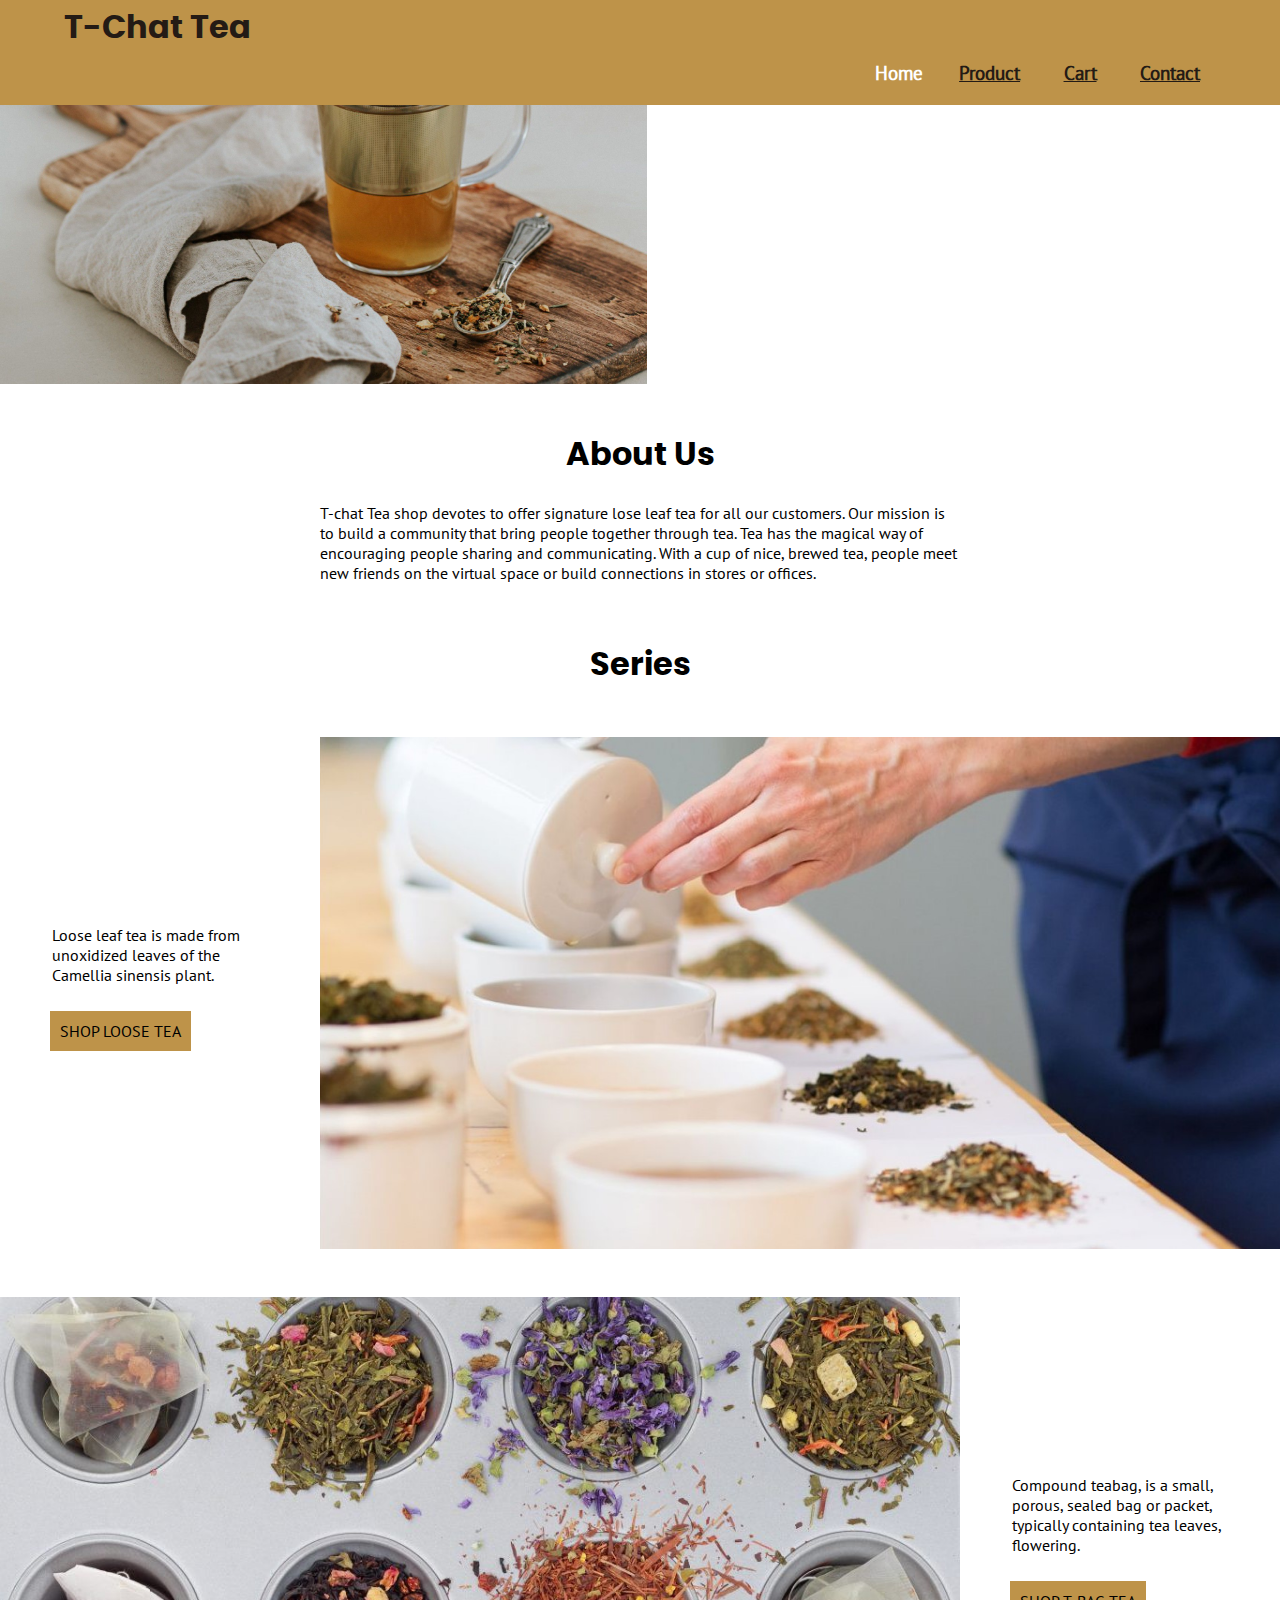
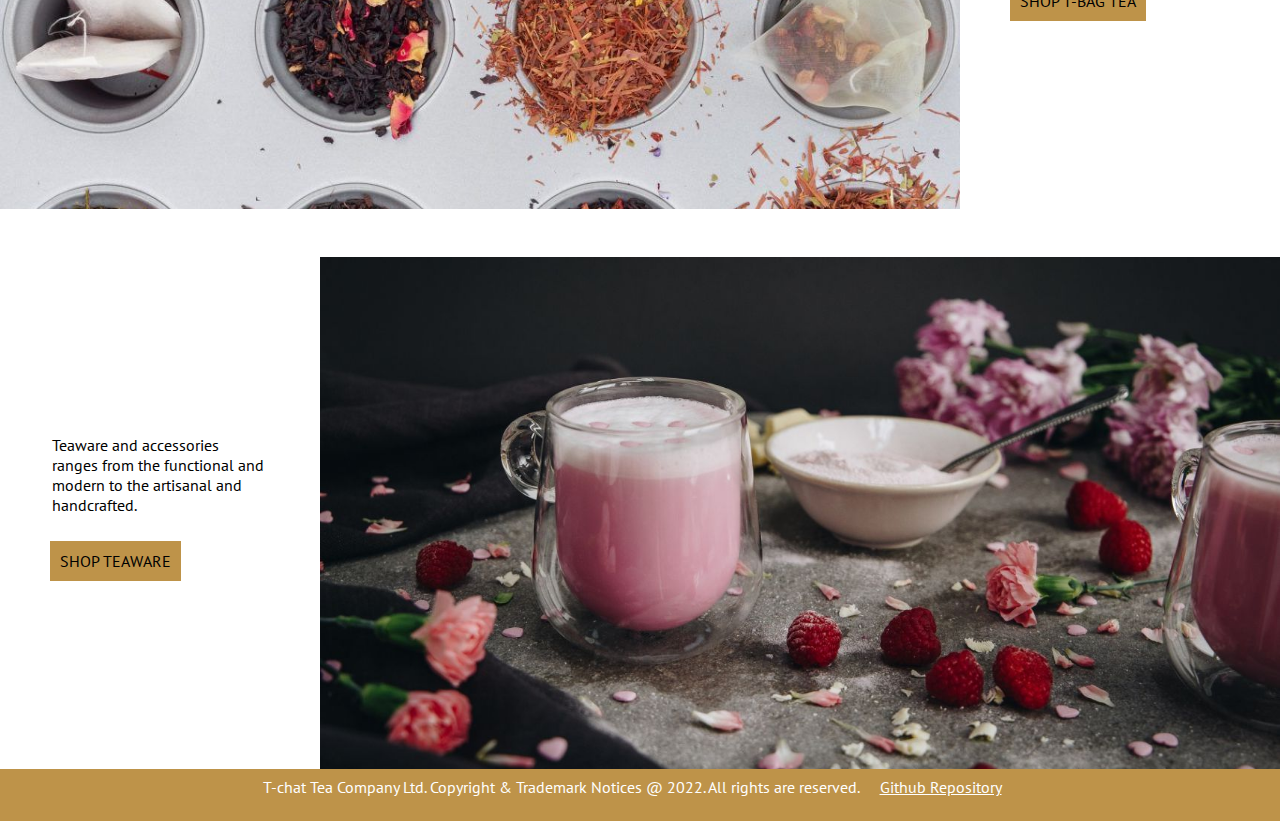
<file: index.html>
<!doctype html>
<html lang="en">

	<head>

		<meta charset="utf-8">
		<meta name="viewport" content="width=device-width,initial-scale=1">
		<title>T-Chat Tea Home page</title>
		<link rel="stylesheet" href="css/main.css"> 
		<link rel="stylesheet" href="css/fonts.css">
		<link rel="stylesheet" href="css/grid.css"> 
		<link rel="stylesheet" href="css/public.css"> 
		<link rel="stylesheet" href="https://cdnjs.cloudflare.com/ajax/libs/font-awesome/4.7.0/css/font-awesome.min.css">

	</head>


	<body>
		<header>
			<nav class="nav-main">
				<h1>T-Chat Tea</h1>
					<div class="grid navi-grids">
					<div></div>
					<div></div>
					<a href="#about-us" class="nav-item curent_page">Home</a>
					<a href="products.html" class="nav-item">Product</a>
					<a href="cart.html" class="nav-item">Cart</a>
					<a href="contact.html" class="nav-item">Contact</a>
					</div>

			</nav>
 		
		</header>
		<!-- <div class="a" style="width:320px; border: 1px solid red">a</div>
        <div class="b" style="width:20rem; border: 1px solid red">b</div> -->


			<!-- homepage // -->
			<picture>
				<img src="img/homepage-500.jpg" alt="a collection of branding loose leaf tea"
					srcset="img/homepage-500.jpg 500w,
							img/homepage.jpg 1900w"
					sizes="
						(min-width: 75rem) 50vw,
						100vw"
				>
			</picture>
		<section id="about-us" >
		
			<h2>About Us</h2>
			<p>T-chat Tea shop devotes to offer signature lose leaf tea for all our customers.
				Our mission is to build a community that bring people together through tea.
				Tea has the magical way of encouraging people sharing and communicating. With
				a cup of nice, brewed tea, people meet new friends on the virtual space or
				build connections in stores or offices. </p>
			
		</section>
		<div id="series">
			<div class="links">
				
				<h2>Series</h2>
			
					<div class="image grid two-column">
						<div class="shop">
							<p class="text_left">Loose leaf tea is made from unoxidized leaves of the Camellia sinensis plant.</p>
							<a href="products.html" class="btn-style">SHOP LOOSE TEA</a>
							
						</div>
						<div class="image image-looseT">
							
							<!-- <div class="overlay"></div> -->
						</div>

					</div>
				
					<div class="image grid two-column-reverse">
						<div class="image image-tbag">
				
							<!-- <div class="overlay"></div> -->
						</div>
						<div class="shop">
							<p class="text_right">Compound teabag, is a small, porous, sealed bag or packet, typically containing tea leaves, flowering.</p>
							<a href="products.html" class="btn-style">SHOP T-BAG TEA</a>
						</div>
					</div>
					
					<div class="image grid two-column">
						<div class="shop">
							<p class="text_left">Teaware and accessories ranges from the functional and modern to the artisanal and handcrafted.</p>
							<a href="products.html" class="btn-style">SHOP TEAWARE</a>
					</div>
					<div class="image image-tware">
						
						<!-- <div class="overlay"></div> -->
					</div>
					
				</div>
					
			</div>
		</div>

			<footer>
				<p>T-chat Tea Company Ltd. Copyright & Trademark Notices @ 2022. All rights are reserved.</p>
				<a href="https://github.sfu.ca/jfa79/group6_repository_p2-w2">Github Repository</a>
			</footer>

	</body>
</html>
</file>
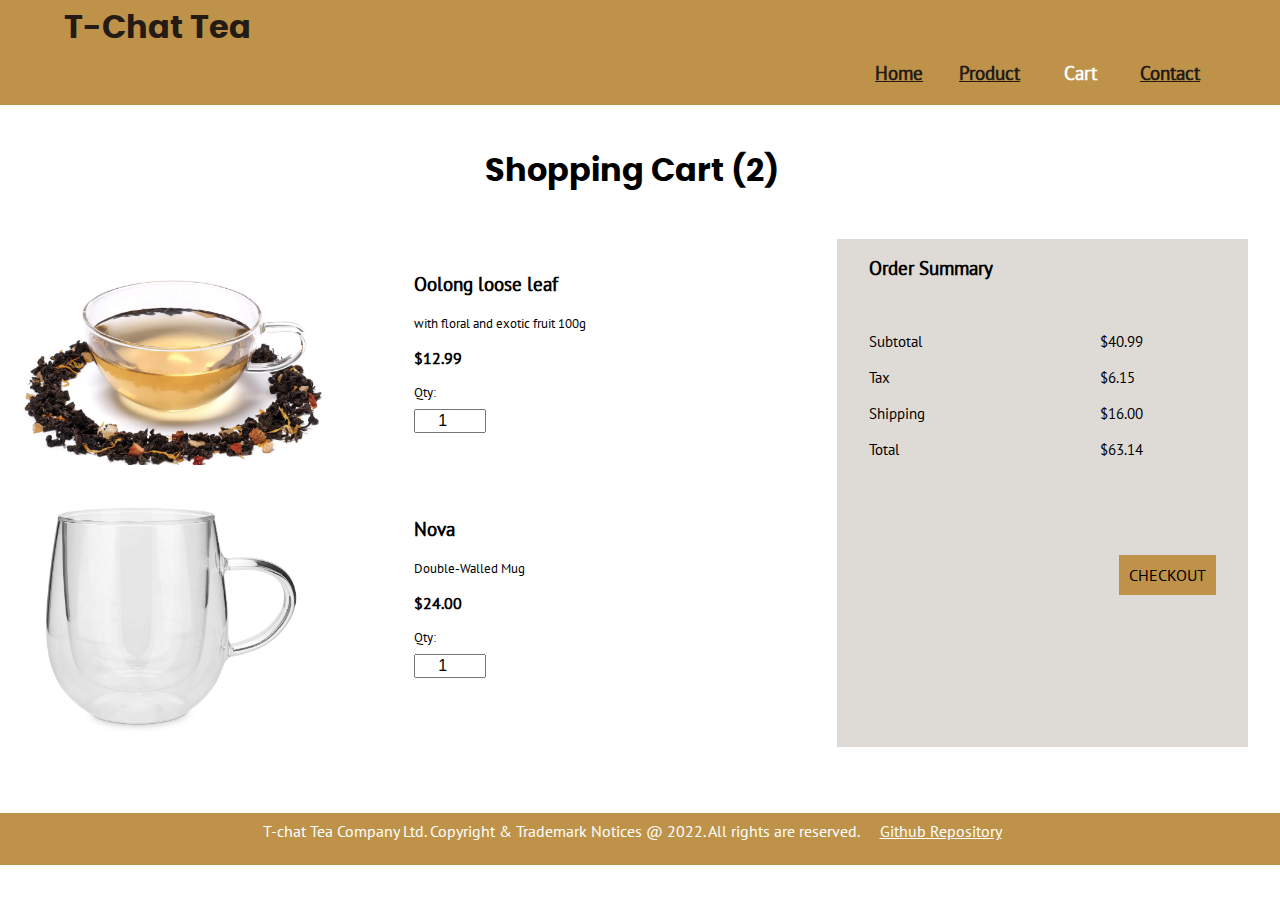
<file: cart.html>
<!DOCTYPE html>
<html lang="en">
<head>

	<meta charset="utf-8">
	<meta name="viewport" content="width=device-width,initial-scale=1">
	<title>T-Chat Tea Cart</title>
	<link rel="stylesheet" href="css/main.css">
	<link rel="stylesheet" href="css/fonts.css">
	<link rel="stylesheet" href="css/grid.css">
	<link rel="stylesheet" href="css/public.css">


</head>


	<body>
		<header>
			<nav class="nav-main">
				<h1>T-Chat Tea</h1>
					<div class="grid navi-grids">
					<div></div>
					<div></div>
					<a href="index.html" class="nav-item">Home</a>
					<a href="products.html" class="nav-item ">Product</a>
					<a href="cart.html" class="nav-item curent_page">Cart</a>
					<a href="contact.html" class="nav-item">Contact</a>
					</div>
			</nav>
	</header>
	<section class="cart">

		<h2>Shopping Cart (2)</h2>

		<div class="checkout-container grid three-column">
			<div class="shopping-cart">

				<!-- Product #1 -->
				<div class="grid shopping-cart-item">

					<div class="shopping-cart-image">
						<img src="img/cart-ooling.jpg" alt="a cup of oolong tea" width=500>
					</div>

					<div class="shopping-cart-description">
						<h3>Oolong loose leaf</h3>
						<p>with floral and exotic fruit 100g</p>
						<p class="item-price">$12.99</p>
						<div class="quantity">
							<form>
								<label for="form-number-one">Qty:</label>
								<input type="number" min="0" max="100" value="1" id="form-number-one">
							</form>
						</div>
					</div>
				</div>

					<!--                                 product #2 -->
					<div class="grid shopping-cart-item">

						<div class="shopping-cart-image">
							<img src="img/cart-teacup.jpg" alt="a glass tea cup" width=500>
						</div>

						<div class="shopping-cart-description">
							<h3>Nova</h3>
							<p>Double-Walled Mug</p>
							<p class="item-price">$24.00</p>
							<div class="quantity">
								<form>
									<label for="form-number-two">Qty:</label>
									<input type="number" min="0" max="100" value="1" id="form-number-two">
								</form>
							</div>
						</div>
					</div>


				</div>
			<div>
			<div class="order-summary-container">
				<h3>Order Summary</h3>
				<div class="grid order-summary">				
					<div>
						<p class="alignleft">Subtotal</p>
						<p class="alignleft">Tax</p>
						<p class="alignleft">Shipping</p>
						<p class="alignleft">Total</p>
						
					</div>

					<div>
						<p class="number-right">$40.99</p>
						<p class="number-right">$6.15</p>
						<p class="number-right">$16.00</p>
						<p class="number-right">$63.14</p>
						<div class=" btn-checkout">
							<a href="purchase.html" class="btn-style alignright">CHECKOUT</a>
						</div>
					</div>
				</div>
			</div>
		</div>
			

	</div>
	</section>
	<footer>
		<p>T-chat Tea Company Ltd. Copyright & Trademark Notices @ 2022. All rights are reserved.</p>
		<a href="https://github.sfu.ca/jfa79/group6_repository_p2-w2">Github Repository</a>
	</footer>
</body>
 
</html>
</file>
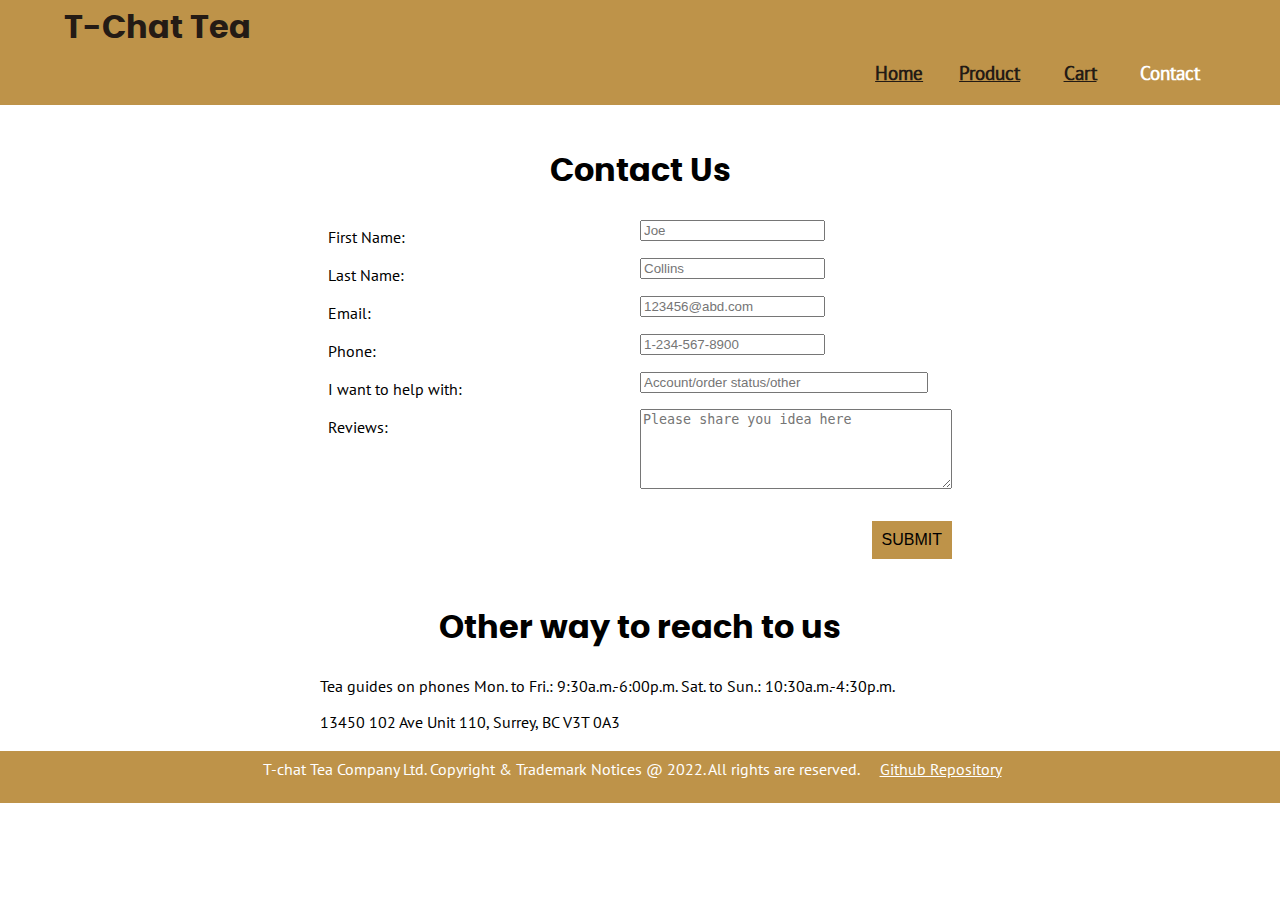
<file: contact.html>
<!doctype html>
<html lang="en">

<head>

    <meta charset="utf-8">
    <meta name="viewport" content="width=device-width,initial-scale=1">
    <title>T-Chat Tea Contacts</title>
    <link rel="stylesheet" href="css/main.css">
    <link rel="stylesheet" href="css/fonts.css">
    <link rel="stylesheet" href="css/grid.css">
    <link rel="stylesheet" href="css/public.css">


</head>


<body>
    <header>
        <nav class="nav-main">
            <h1>T-Chat Tea</h1>
            <div class="grid navi-grids">
                <div></div>
                <div></div>
                <a href="index.html" class="nav-item">Home</a>
                <a href="products.html" class="nav-item ">Product</a>
                <a href="cart.html" class="nav-item">Cart</a>
                <a href="contact.html" class="nav-item curent_page">Contact</a>
            </div>

        </nav>

    </header>

    <section class="conatct ">
        <h2>Contact Us</h2>
        <form method="post" action="#" class="grid contact-grid">
            <div></div>
            <div class="grid contact-grid-inner">
                <div>
                    <label for="form-f-name">First Name:</label>
                </div>
                <div>
                    <input type="text" id="form-f-name" placeholder="Joe">
                </div>
                <div>
                    <label for="form-l-name">Last Name:</label>
                </div>
                <div>
                    <input type="text" id="form-l-name" placeholder="Collins">
                </div>
                <div>
                    <label for="form-email">Email:</label>
                </div>
                <div>
                    <input type="text" id="form-email" placeholder="123456@abd.com">
                </div>
                <div>
                    <label for="form-p-number">Phone:</label>
                </div>
                <div>
                    <input type="text" id="form-p-number" placeholder="1-234-567-8900">
                </div>
                <div>
                    <label for="form-h-type">I want to help with:</label>
                </div>
                <div>
                    <input class="input-width" id="form-h-type" type="text" placeholder="Account/order status/other">
                </div>
                <div>
                    <label for="form-review">Reviews:</label>
                </div>
                <textarea id="form-review" placeholder="Please share you idea here"></textarea>
                <div></div>
                <div>
                    <input class="alignright" type="submit" value="SUBMIT">
                </div>
            </div>
            <div></div>
        </form>
    </section>
    <section>
        <h2>Other way to reach to us</h2>

        <p>Tea guides on phones
            Mon. to Fri.: 9:30a.m.-6:00p.m.
            Sat. to Sun.: 10:30a.m.-4:30p.m.</p>
        <p>13450 102 Ave Unit 110, Surrey, BC V3T 0A3</p>
    </section>
    <footer>
        <p>T-chat Tea Company Ltd. Copyright & Trademark Notices @ 2022. All rights are reserved.</p>

        <a href="https://github.sfu.ca/jfa79/group6_repository_p2-w2">Github Repository</a>
    </footer>

</body>

</html>
</file>
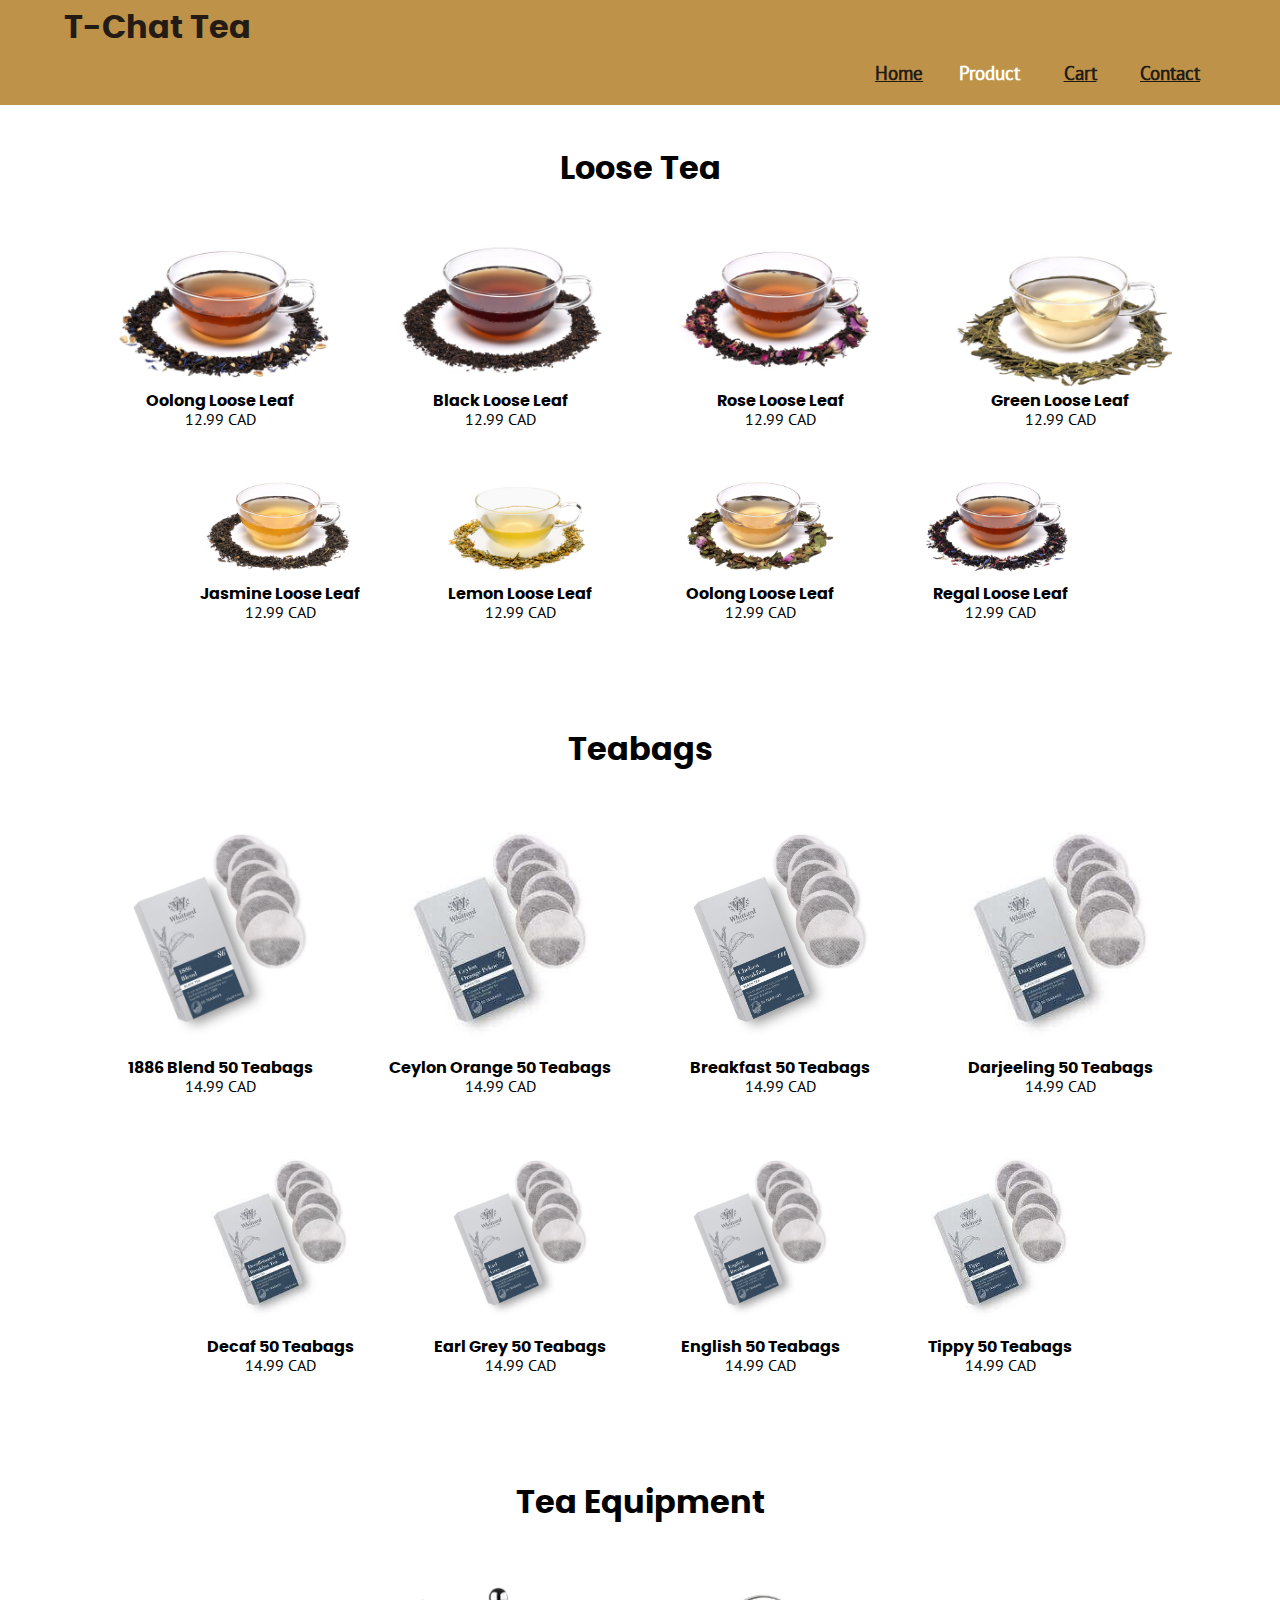
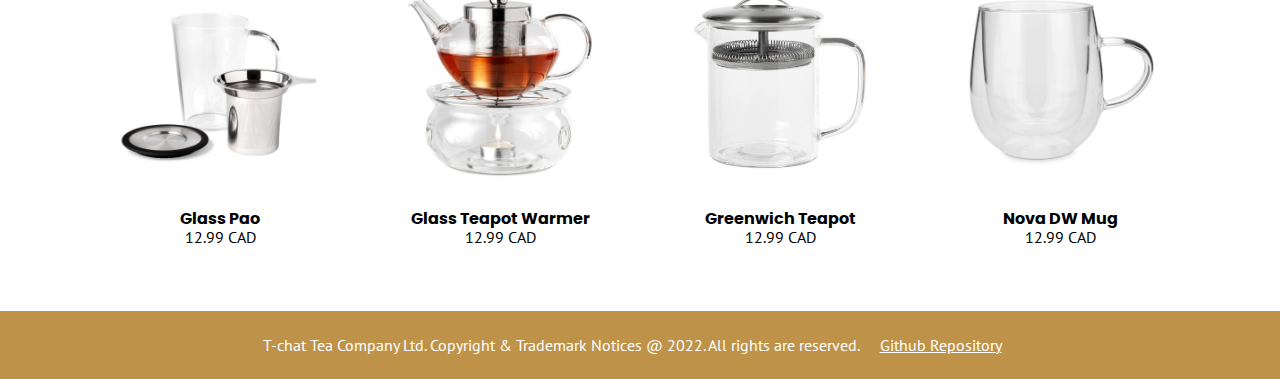
<file: products.html>
<!doctype html>
<html lang="en">

<head>
  <meta charset="utf-8">
  <meta name="viewport" content="width=device-width,initial-scale=1">
  <title>T-Chat Tea Product Page</title>
  <link rel="stylesheet" href="css/products.css">
  <link rel="stylesheet" href="css/fonts.css">
  <link rel="stylesheet" href="css/public.css">
  <link rel="stylesheet" href="css/grid.css">

</head>

<body>
  <header>
    <nav class="nav-main">
      <h1>T-Chat Tea</h1>
      <div class="grid navi-grids">
        <div></div>
        <div></div>
        <a href="index.html" class="nav-item">Home</a>
        <a href="products.html" class="nav-item  curent_page">Product</a>
        <a href="cart.html" class="nav-item">Cart</a>
        <a href="contact.html" class="nav-item">Contact</a>
      </div>

    </nav>

  </header>

  <section class="loose_tea">
    <h2>Loose Tea</h2>
    <div class="product wide">
      <div>
        <a href="single_product.html" class="pro"><img src="img/black_blend-blue-cornflower.jpg" alt=" image of black blend blue cornflower, link to product page 1 ">  </a>
        <a href="single_product.html">Oolong Loose Leaf</a>
        <p>12.99 CAD</p>
      </div>

      <div>
        <a href="single_product2.html" class="pro"><img src="img/black_loose-leaf.jpg" alt="image of black loose leaf, link to product page  2"> </a>

        <a href="single_product2.html">Black Loose Leaf</a>
        <p>12.99 CAD</p>
      </div>

      <div>
        <a href="single_product.html"class="pro"><img src="img/english_rose_loose-2.jpg" alt="image of english rose loose, link to product page  1"> </a>

        <a href="single_product.html"> Rose Loose Leaf</a>
        <p>12.99 CAD</p>
      </div>

      <div>
        <a href="single_product2.html"class="pro"><img src="img/green_loose-leaf.jpg" alt="image of green loose leaf , link to product page  2"> </a>

        <a href=" single_product2.html">Green Loose Leaf</a>
        <p>12.99 CAD</p>
      </div>
    </div>

    <div class="product narrow">
      <div>
        <a href="single_product.html"class="pro"><img src="img/jasmine_loose.jpg" alt=" image of jasmine loose, link to product page  1 "> </a>

        <a href=" single_product.html">Jasmine Loose Leaf</a>
        <p>12.99 CAD</p>
      </div>

      <div>
        <a href="single_product2.html"class="pro"><img src="img/Lemon_Ginger_Brewed_Loose.jpg"
            alt="image of Lemon Ginger Brewed Loose Leaf, link to product page  2"> </a>

        <a href=" single_product2.html">Lemon Loose Leaf</a>
        <p>12.99 CAD</p>
      </div>

      <div>
        <a href="single_product.html"class="pro"><img src="img/oolong_loose-leaf-floral-fruit.jpg"
            alt="image of oolong loose leaf floral fruit, link to product page  1"> </a>

        <a href=" single_product.html"> Oolong Loose Leaf</a>
        <p>12.99 CAD</p>
      </div>

      <div>
        <a href="single_product2.html"class="pro"><img src="img/regal_blend_loose.jpg" alt="image of regal blend loose leaf , link to product page  2"> </a>
        <a href=" single_product2.html">Regal Loose Leaf</a>
        <p>12.99 CAD</p>
      </div>

    </div>

  </section>


  <section class="tea_bags">
    <h2>Teabags</h2>
    <div class="product wide">
      <div>
        <a href="single_product.html"class="pro"><img src="img/1886_Blend.jpg" alt=" image of 1886 Blend , link to product page  1"></a>

        <a href=" single_product.html">1886 Blend 50 Teabags</a>
        <p>14.99 CAD</p>
      </div>

      <div>
        <a href="single_product2.html"class="pro"><img src="img/Ceylon_Orange_Pekoe.jpg" alt="image of Ceylon Orange Pekoe, link to product page  2"> </a>

        <a href=" single_product2.html">Ceylon Orange 50 Teabags</a>
        <p>14.99 CAD</p>
      </div>

      <div>
        <a href="single_product.html"class="pro"><img src="img/Chelsea_Breakfast.jpg" alt="image of Chelsea Breakfast, link to product page  1"> </a>

        <a href=" single_product.html"> Breakfast 50 Teabags</a>
        <p>14.99 CAD</p>
      </div>

      <div>
        <a href="single_product2.html"class="pro"><img src="img/Darjeeling.jpg" alt="image of Darjeeling , link to product page  2"> </a>

        <a href=" single_product2.html">Darjeeling 50 Teabags</a>
        <p>14.99 CAD</p>
      </div>
    </div>
    <div class="product narrow">
      <div>
        <a href="single_product.html"class="pro"><img src="img/Decaffeinated_Breakfast_Tea.jpg"
            alt=" image of Decaffeinated Breakfast Tea , link to product page  1"></a>

        <a href=" single_product.html">Decaf 50 Teabags</a>
        <p>14.99 CAD</p>
      </div>

      <div>
        <a href="single_product2.html"class="pro"> <img src="img/Earl_Grey.jpg" alt="image of Earl_Grey, link to product page  2"> </a>

        <a href=" single_product2.html">Earl Grey 50 Teabags</a>
        <p>14.99 CAD</p>
      </div>

      <div>
        <a href="single_product.html"class="pro"><img src="img/English_Breakfast.jpg" alt="image of English Breakfast, link to product page  1"></a>

        <a href=" single_product.html"> English 50 Teabags</a>
        <p>14.99 CAD</p>
      </div>

      <div>
        <a href="single_product2.html"class="pro"><img src="img/Tippy_Assam.jpg" alt="image of Tippy_Assam, link to product page  2"></a>

        <a href=" single_product2.html">Tippy 50 Teabags</a>
        <p>14.99 CAD</p>
      </div>
    </div>

  </section>



  <section class="tea_equipment">
    <h2>Tea Equipment</h2>
    <div class="product wide">
      <div>
        <a href="single_product.html"class="pro"><img src="img/glass_pao-1.jpg" alt=" image of glass pao, link to product page  1"> </a>

        <a href=" single_product.html">Glass Pao</a>
        <p>12.99 CAD</p>
      </div>

      <div>
        <a href="single_product2.html"class="pro"><img src="img/glass_teapot_warmer-2.jpg" alt="image of glass teapot warmer, link to product page  2"> </a>

        <a href=" single_product2.html">Glass Teapot Warmer</a>
        <p>12.99 CAD</p>
      </div>

      <div>
        <a href="single_product.html"class="pro"> <img src="img/greenwich_teapot.jpg" alt="image of greenwich teapot, link to product page  1"> </a>

        <a href=" single_product.html"> Greenwich Teapot</a>
        <p>12.99 CAD</p>
      </div>

      <div>
        <a href="single_product2.html"class="pro"><img src="img/Nova_DW_Mug-1.jpg" alt="image of Nova DW Mug, link to product page  2 "></a>

        <a href=" single_product2.html">Nova DW Mug</a>
        <p>12.99 CAD</p>
      </div>


    </div>
  </section>


  <footer>
    <p>T-chat Tea Company Ltd. Copyright & Trademark Notices @ 2022. All rights are reserved.</p>
    <a href="https://github.sfu.ca/jfa79/group6_repository_p2-w2">Github Repository</a>
  </footer>
</body>

</html>
</file>
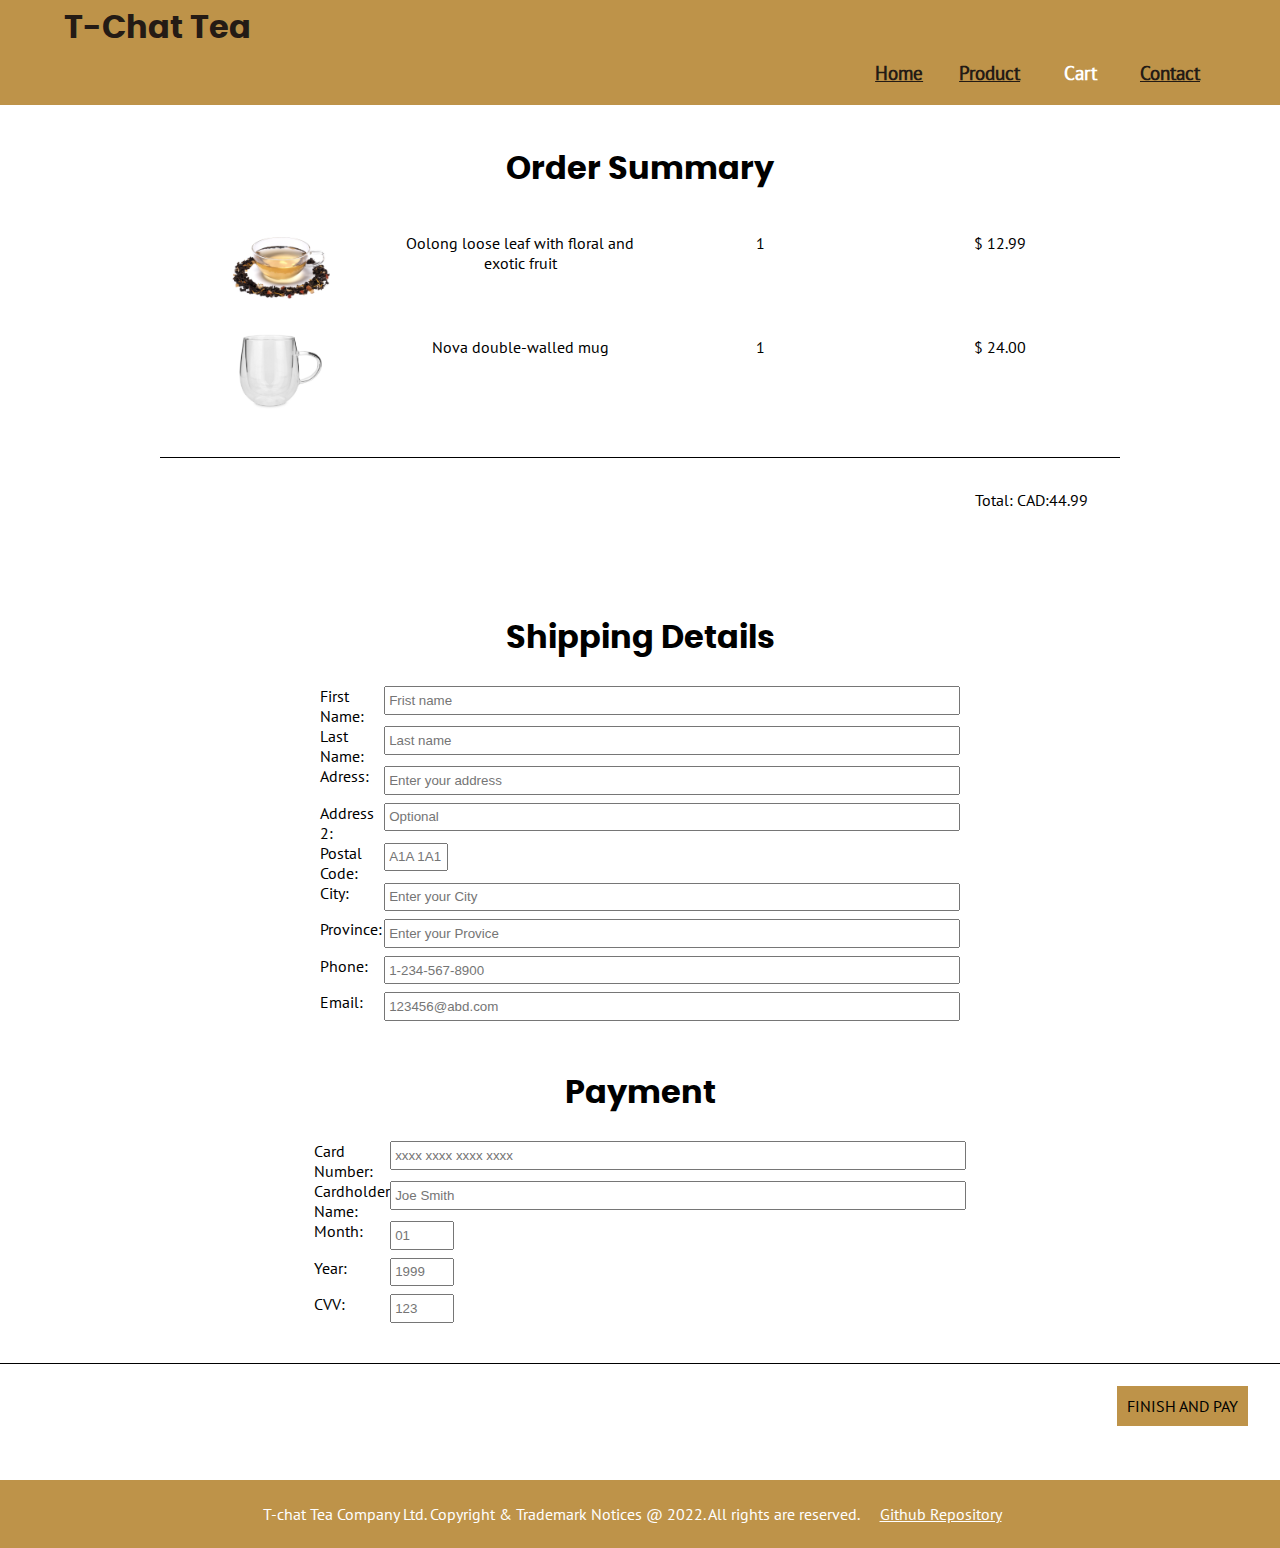
<file: purchase.html>
<!doctype html>
<html lang="en">

<head>
  <meta charset="utf-8">
  <meta name="viewport" content="width=device-width,initial-scale=1">
  <title>T-Chat purchase Page</title>
  <link rel="stylesheet" href="css/purchase.css">
  <link rel="stylesheet" href="css/fonts.css">
  <link rel="stylesheet" href="css/grid.css">
  <link rel="stylesheet" href="css/public.css">
</head>

<body>
  <header>
    <nav class="nav-main">
      <h1>T-Chat Tea</h1>
      <div class="grid navi-grids">
        <div></div>
        <div></div>
        <a href="index.html" class="nav-item">Home</a>
        <a href="products.html" class="nav-item ">Product</a>
        <a href="cart.html" class="nav-item curent_page">Cart</a>
        <a href="contact.html" class="nav-item">Contact</a>
      </div>

    </nav>

  </header>
  <section class="sum">
    <h2>Order Summary</h2>
    <div class="summary">
      <div class="img">
        <img src="img/cart-ooling.jpg" alt="a cup of oolong tea" width=100>
      </div>
      <div class="name">
        <p>Oolong loose leaf with floral and exotic fruit</p>
      </div>
      <div class="qty">
        <p>1</p>
      </div>
      <div class="price">
        <p>$ 12.99</p>
      </div>


    </div>
    <div class="summary">
      <div class="img">
        <img src="img/cart-teacup.jpg" alt="a glass tea" width=100>
      </div>

      <div class="name">
        <p>Nova double-walled mug</p>
      </div>

      <div class="qty">
        <p>1</p>
      </div>
      <div class="price">
        <p>$ 24.00</p>
      </div>

    </div>
    <p class="pay">Total: CAD:44.99</p>
  </section>



  <h2>Shipping Details</h2>
  <form method="post" action="#" class="grid contact-grid">
    <div></div>
    <div class="grid contact-grid-inner">
      <div>
        <label for="first-name">First Name:</label>
      </div>
      <div>
        <input type="text" placeholder="Frist name" id="first-name">
      </div>
      <div>
        <label for="last-name">Last Name:</label>
      </div>
      <div>
        <input type="text" placeholder="Last name" id="last-name">
      </div>

      <div>
        <label for="adress">Adress:</label>
      </div>
      <div>
        <input type="text" placeholder="Enter your address" id="adress">
      </div>

      <div>
        <label for="adress2">Address 2:</label>
      </div>
      <div>
        <input type="text" placeholder="Optional" id="adress2" >
      </div>

      <div>
        <label for="postal">Postal Code:</label>
      </div>
      <div>
        <input class="short_width" type="text" placeholder="A1A 1A1" id="postal" >
      </div>

      <div>
        <label for="city">City:</label>
      </div>
      <div>
        <input type="text" placeholder="Enter your City" id="city">
      </div>

      <div>
        <label for="province">Province:</label>
      </div>
      <div>
        <input type="text" placeholder="Enter your Provice" id="province">
      </div>

      <div>
        <label for="phone">Phone:</label>
      </div>
      <div>
        <input type="text" placeholder="1-234-567-8900" id="phone"> 
      </div>

      <div>
        <label for="email">Email:</label>
      </div>
      <div>
        <input type="text" placeholder="123456@abd.com" id="email">
      </div>
    </div>
    <div></div>
  </form>


  <h2>Payment</h2>

  <form method="post" action="#" class="grid contact-grid">
    <div></div>
    <div class="grid contact-grid-inner">
      <div>
        <label for="card">Card Number:</label>
      </div>
      <div>
        <input type="text" placeholder="xxxx xxxx xxxx xxxx" id="card">
      </div>
      <div>
        <label for="cardholder">Cardholder Name:</label>
      </div>
      <div>
        <input type="text" placeholder="Joe Smith" id="cardholder">
      </div>
      <div>
        <label  for="month" >Month:</label>
      </div>
      <div>
        <input class="short_width" type="number" name="year" min="1" max="12" placeholder="01" id="month">
      </div>
      <div>
        <label for="year">Year:</label>
      </div>
      <div>
        <input class="short_width" type="number" name="year" min="1900" max="2022" placeholder="1999" id="year">
      </div>

      <div>
        <label for="cvv"> CVV:</label>
      </div>
      <div>
        <input class="short_width" type="text" placeholder="123" id="cvv">
      </div>
    </div>
    <div></div>
  </form>

  <div class="pay">
    <a href="purchase_confirmation.html" class="btn-style">FINISH AND PAY</a>

  </div>


  <footer>
      <p>T-chat Tea Company Ltd. Copyright & Trademark Notices @ 2022. All rights are reserved.</p>
      <a href="https://github.sfu.ca/jfa79/group6_repository_p2-w2">Github Repository</a>
    </footer>

</body>

</html>
</file>
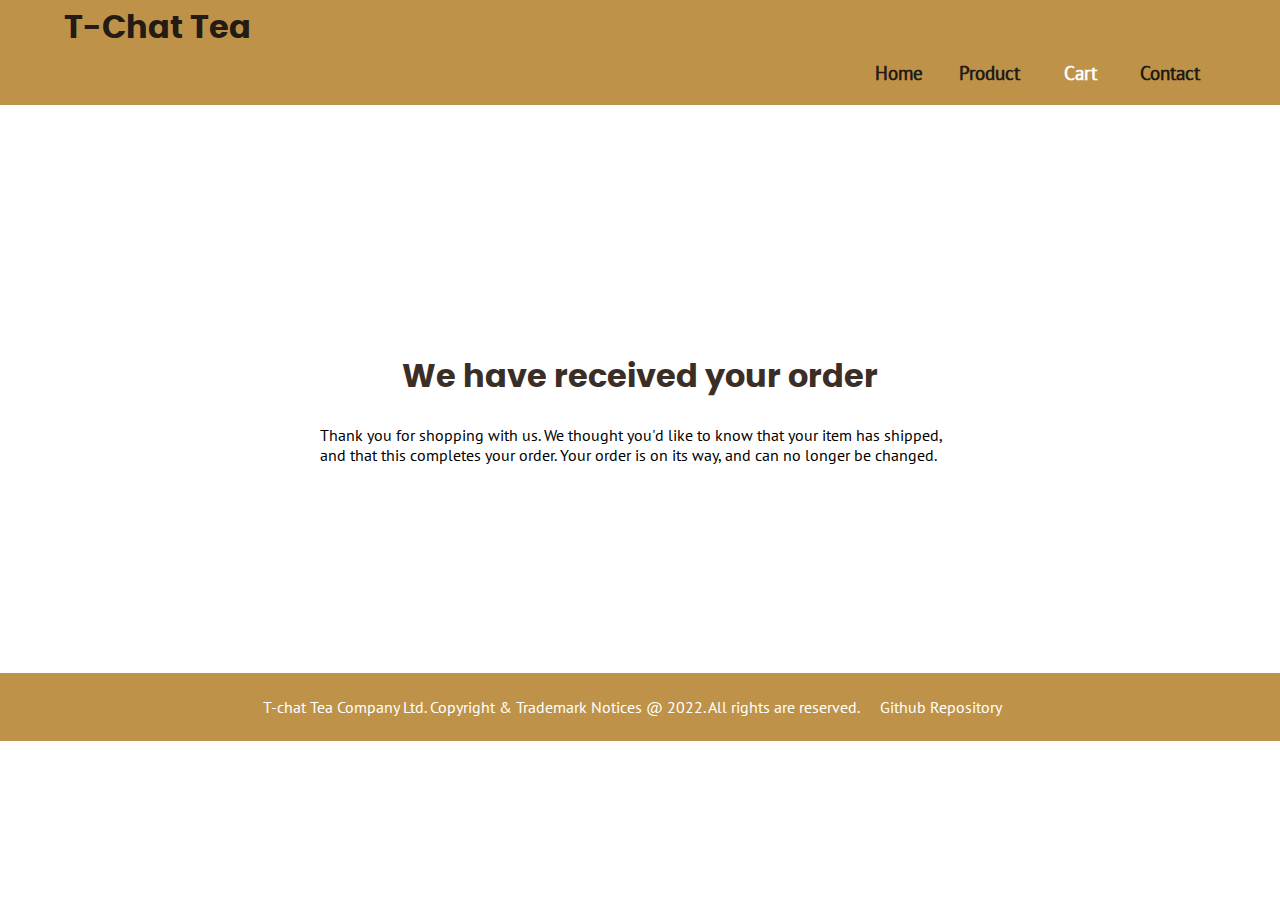
<file: purchase_confirmation.html>
<!doctype html>
<html lang="en">

<head>
  <meta charset="utf-8">
  <meta name="viewport" content="width=device-width,initial-scale=1">
  <title>T-Chat purchase Page</title>
  <!-- <link rel="stylesheet" href="css/main.css">  -->
  <link rel="stylesheet" href="css/purchase.css">
  <link rel="stylesheet" href="css/fonts.css">
  <link rel="stylesheet" href="css/grid.css">
  <link rel="stylesheet" href="css/dropdown.css">
  <link rel="stylesheet" href="css/public.css">
  <!-- <link rel="stylesheet" href="https://cdnjs.cloudflare.com/ajax/libs/font-awesome/4.7.0/css/font-awesome.min.css"> -->
</head>

<body>
  <header>
    <nav class="nav-main">
      <h1>T-Chat Tea</h1>
      <div class="grid navi-grids">
        <div></div>
        <div></div>
        <a href="index.html" class="nav-item">Home</a>
        <a href="products.html" class="nav-item  ">Product</a>
        <a href="cart.html" class="nav-item curent_page">Cart</a>
        <a href="contact.html" class="nav-item">Contact</a>
      </div>

    </nav>

  </header>
  <section class="confirm">
    <h2>We have received your order</h2>
    <p class="p_width">Thank you for shopping with us. We thought you'd like to know that your item has shipped, and
      that this completes your order. Your order is on its way, and can no longer be changed.</p>

    </section>

  <footer>
    <p>T-chat Tea Company Ltd. Copyright & Trademark Notices @ 2022. All rights are reserved.</p>
    <a href="https://github.sfu.ca/jfa79/group6_repository_p2-w2">Github Repository</a>
  </footer>
</body>

</html>
</file>
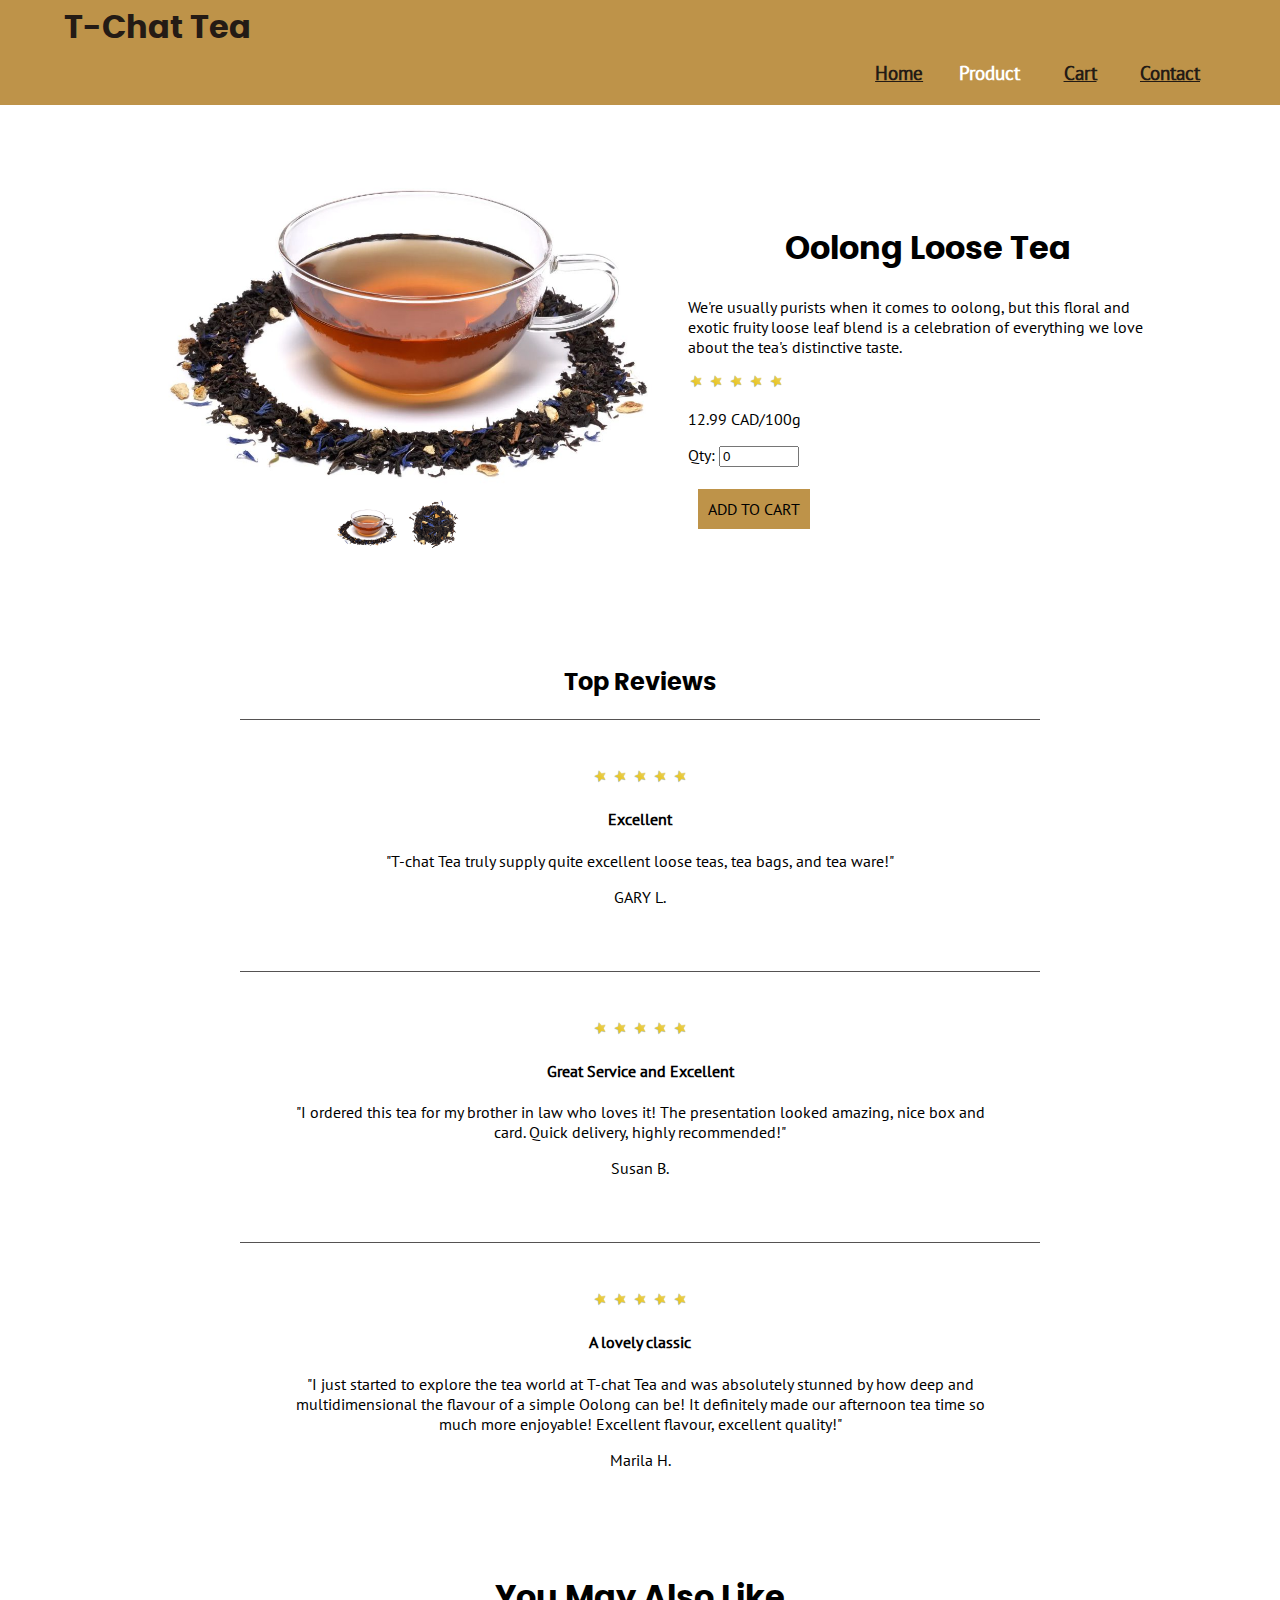
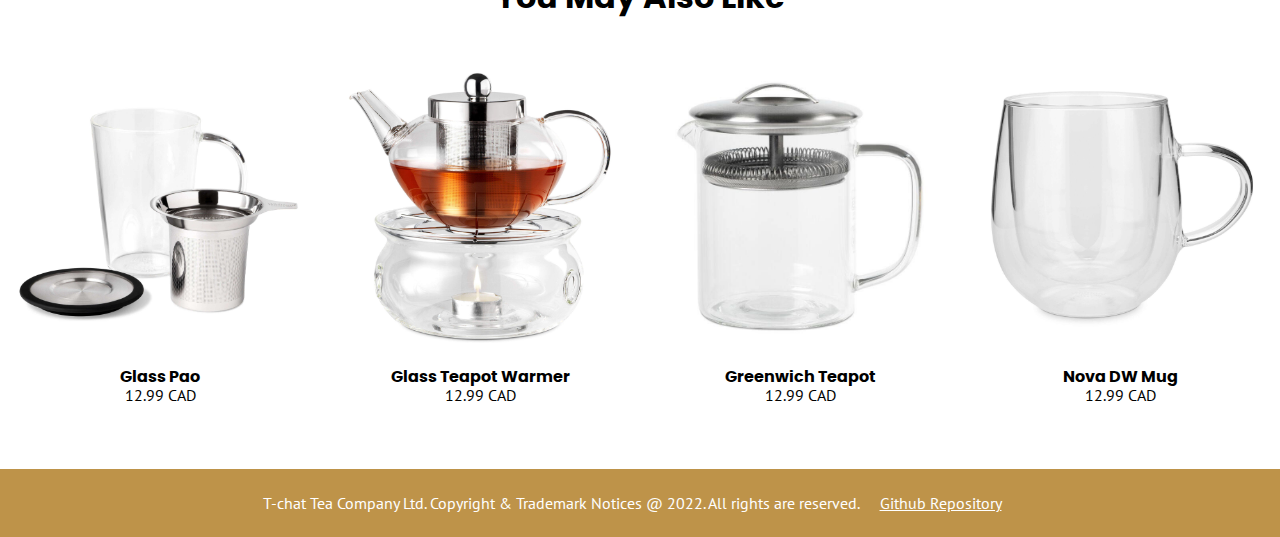
<file: single_product.html>
<!doctype html>
<html lang="en">

<head>
  <meta charset="utf-8">
  <meta name="viewport" content="width=device-width,initial-scale=1">
  <title>T-Chat Tea Single Product Page</title>
  <link rel="stylesheet" href="css/single_product.css">
  <!-- <link rel="stylesheet" href="css/products.css"> -->
  <link rel="stylesheet" href="css/fonts.css">
  <link rel="stylesheet" href="css/public.css">
  <link rel="stylesheet" href="css/grid.css">



</head>

<body>
  <header>
    <nav class="nav-main">
      <h1>T-Chat Tea</h1>
      <div class="grid navi-grids">
        <div></div>
        <div></div>
        <a href="index.html" class="nav-item">Home</a>
        <a href="products.html" class="nav-item curent_page">Product</a>
        <a href="cart.html" class="nav-item ">Cart</a>
        <a href="contact.html" class="nav-item">Contact</a>
      </div>

    </nav>

  </header>

  <section class="description">
    <div class="left">
      <div>
        <img class="single_image" src="img/black_blend-blue-cornflower.jpg"
          alt=" image of black blend blue cornflower ">
      </div>
      <div class="small_images">

        <img src="img/black_blend-blue-cornflower.jpg" alt=" image of black blend blue cornflower ">
        <img src="img/earl_grey_loose.jpg" alt="image of black loose leaf">
      </div>
    </div>
    <div class="right">
      <h2>Oolong Loose Tea</h2>
      <p>We're usually purists when it comes to oolong, but this floral and exotic fruity loose leaf blend is a
        celebration of everything we love about the tea's distinctive taste.</p>
      <img class="star" src="img/yellowstar.png" alt=" yellow star 1">
      <img class="star" src="img/yellowstar.png" alt=" yellow star 2">
      <img class="star" src="img/yellowstar.png" alt=" yellow star 3">
      <img class="star" src="img/yellowstar.png" alt=" yellow star 4">
      <img class="star" src="img/yellowstar.png" alt=" yellow star 5">
      <p>12.99 CAD/100g</p>

      <label for="qty">Qty:</label>
      <input type="number" min="0" max="100" value="0" id="qty">
      <div><a href="cart.html" class="btn-style">ADD TO CART</a></div>


    </div>

  </section>
  <section class="reviews">
    <h3> Top Reviews</h3>
    <div class="review">
      <img class="star" src="img/yellowstar.png" alt=" yellow star 1">
      <img class="star" src="img/yellowstar.png" alt=" yellow star 2">
      <img class="star" src="img/yellowstar.png" alt=" yellow star 3">
      <img class="star" src="img/yellowstar.png" alt=" yellow star 4">
      <img class="star" src="img/yellowstar.png" alt=" yellow star 5">
      <h4>Excellent</h4>
      <p>"T-chat Tea truly supply quite excellent loose teas, tea bags, and tea ware!"</p>
      <p>GARY L.</p>
    </div>

    <div class="review">
      <img class="star" src="img/yellowstar.png" alt=" yellow star 1">
      <img class="star" src="img/yellowstar.png" alt=" yellow star 2">
      <img class="star" src="img/yellowstar.png" alt=" yellow star 3">
      <img class="star" src="img/yellowstar.png" alt=" yellow star 4">
      <img class="star" src="img/yellowstar.png" alt=" yellow star 5">
      <h4>Great Service and Excellent</h4>
      <p>"I ordered this tea for my brother in law who loves it! The presentation looked amazing, nice box and card.
        Quick delivery, highly recommended!"</p>
      <p>Susan B.</p>
    </div>

    <div class="review">
      <img class="star" src="img/yellowstar.png" alt=" yellow star 1">
      <img class="star" src="img/yellowstar.png" alt=" yellow star 2">
      <img class="star" src="img/yellowstar.png" alt=" yellow star 3">
      <img class="star" src="img/yellowstar.png" alt=" yellow star 4">
      <img class="star" src="img/yellowstar.png" alt=" yellow star 5">
      <h4>A lovely classic</h4>
      <p>"I just started to explore the tea world at T-chat Tea and was absolutely stunned by how deep and
        multidimensional the flavour of a simple Oolong can be! It definitely made our afternoon tea time so much more
        enjoyable! Excellent flavour, excellent quality!"</p>
      <p>Marila H.</p>
    </div>


  </section>
  <section class="other_recom">
    <h2>You May Also Like</h2>
    <div class="product wide">
      <div>
        <a href="single_product.html"><img src="img/glass_pao-1.jpg" alt=" image of glass pao"> </a>

        <a href="#">Glass Pao</a>
        <p>12.99 CAD</p>
      </div>

      <div>
        <a href="single_product.html"><img src="img/glass_teapot_warmer-2.jpg" alt="image of glass teapot warmer"> </a>

        <a href="#">Glass Teapot Warmer</a>
        <p>12.99 CAD</p>
      </div>

      <div>
        <a href="single_product.html"> <img src="img/greenwich_teapot.jpg" alt="image of greenwich teapot"> </a>

        <a href="#"> Greenwich Teapot</a>
        <p>12.99 CAD</p>
      </div>

      <div>
        <a href="single_product.html"><img src="img/Nova_DW_Mug-1.jpg" alt="image of Nova DW Mug "></a>

        <a href="#">Nova DW Mug</a>
        <p>12.99 CAD</p>
      </div>


    </div>
  </section>


  <footer>
    <p>T-chat Tea Company Ltd. Copyright & Trademark Notices @ 2022. All rights are reserved.</p>

    <!-- <a href=".." >Github Repository</a> -->
    <a href="https://github.sfu.ca/jfa79/group6_repository_p2-w2">Github Repository</a>
  </footer>
</body>

</html>
</file>
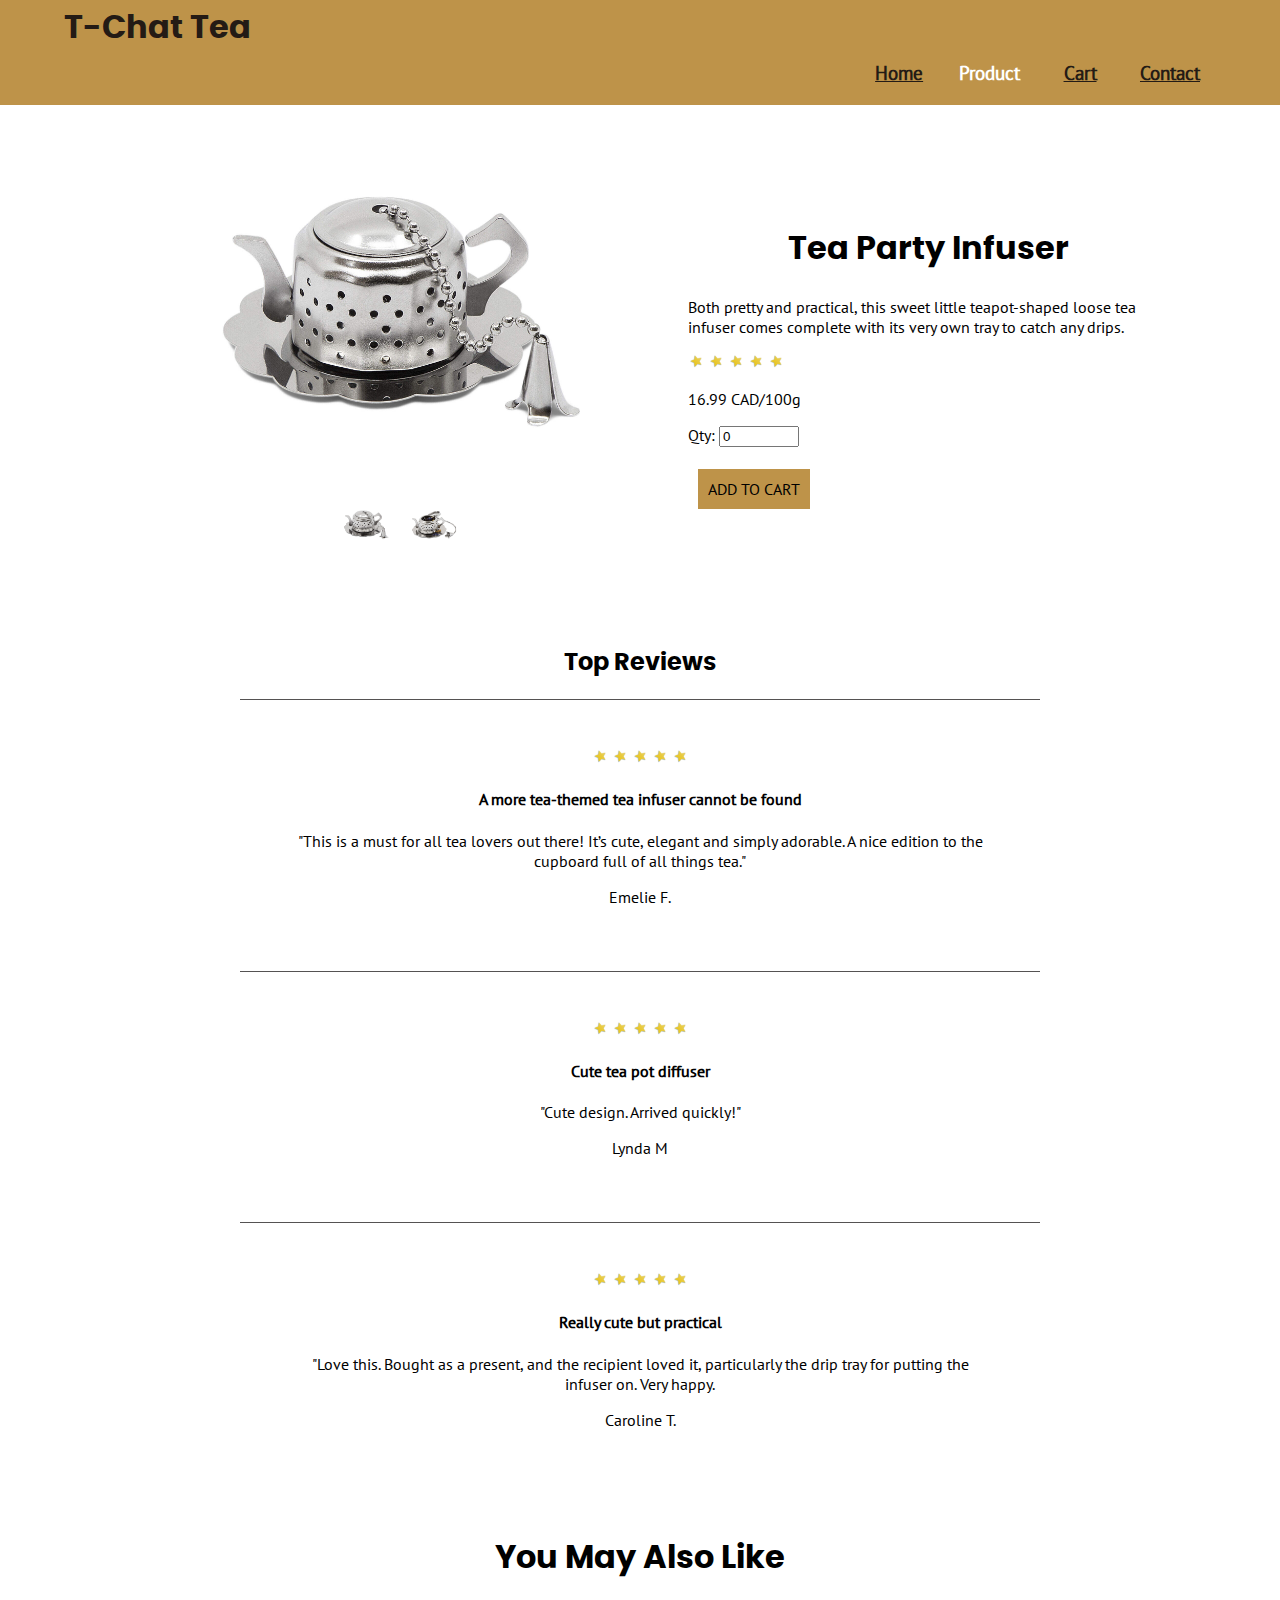
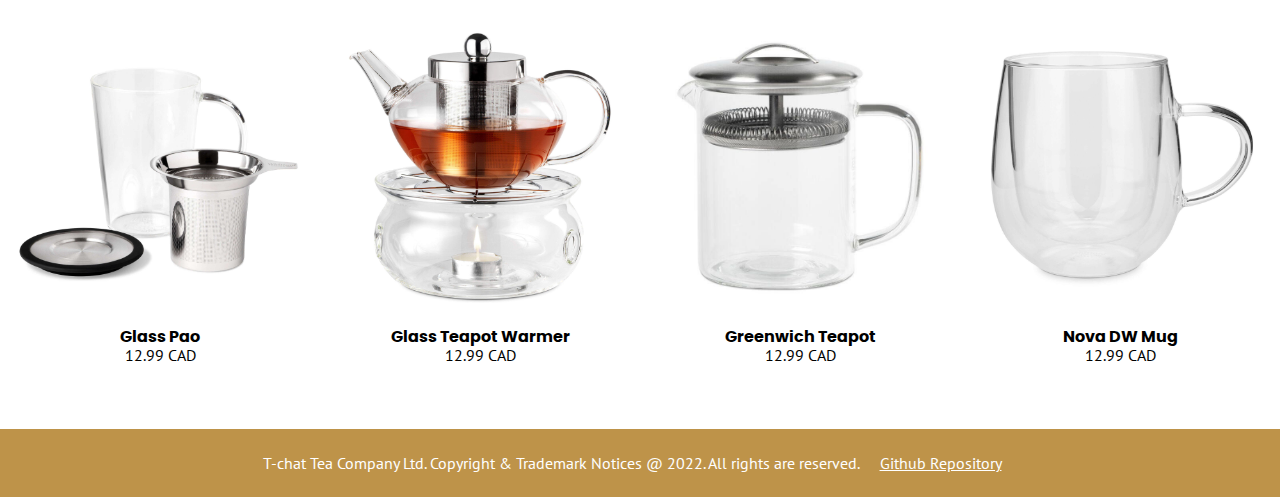
<file: single_product2.html>
<!doctype html>
<head>
  <meta charset="utf-8">
  <meta name="viewport" content="width=device-width,initial-scale=1">
  <title>T-Chat Tea Single Product Page</title>
  <link rel="stylesheet" href="css/single_product.css">
  <!-- <link rel="stylesheet" href="css/products.css"> -->
  <link rel="stylesheet" href="css/fonts.css">
  <link rel="stylesheet" href="css/public.css">
  <link rel="stylesheet" href="css/grid.css">



</head>

<body>
  <header>
    <nav class="nav-main">
      <h1>T-Chat Tea</h1>
      <div class="grid navi-grids">
        <div></div>
        <div></div>
        <a href="index.html" class="nav-item">Home</a>
        <a href="products.html" class="nav-item curent_page">Product</a>
        <a href="cart.html" class="nav-item">Cart</a>
        <a href="contact.html" class="nav-item">Contact</a>
      </div>

    </nav>

  </header>

  <section class="description">
    <div class="left">
      <div>
        <img class="single_image" src="img/infuser1.jpg" alt=" image of infuser ">
      </div>
      <div class="small_images">

        <img src="img/infuser1.jpg" alt=" image of infuser Closed">
        <img src="img/infuser2.jpg" alt="image of infuser open ">
      </div>
    </div>
    <div class="right">
      <h2>Tea Party Infuser</h2>
      <p>Both pretty and practical, this sweet little teapot-shaped loose tea infuser comes complete with its very own
        tray to catch any drips.</p>
        <img class="star" src="img/yellowstar.png" alt=" yellow star 1">
        <img class="star" src="img/yellowstar.png" alt=" yellow star 2">
        <img class="star" src="img/yellowstar.png" alt=" yellow star 3">
        <img class="star" src="img/yellowstar.png" alt=" yellow star 4">
        <img class="star" src="img/yellowstar.png" alt=" yellow star 5">
      <p>16.99 CAD/100g</p>
      
      
      <label for="qty">Qty:</label>
      <input type="number" min="0" max="100" value="0" id="qty">
      <div><a href="cart.html" class="btn-style">ADD TO CART</a></div>


    </div>

  </section>
  <section class="reviews">
    <h3> Top Reviews</h3>
    <div class="review">
      <img class="star" src="img/yellowstar.png" alt=" yellow star 1">
      <img class="star" src="img/yellowstar.png" alt=" yellow star 2">
      <img class="star" src="img/yellowstar.png" alt=" yellow star 3">
      <img class="star" src="img/yellowstar.png" alt=" yellow star 4">
      <img class="star" src="img/yellowstar.png" alt=" yellow star 5">
      <h4>A more tea-themed tea infuser cannot be found</h4>
      <p>"This is a must for all tea lovers out there! It’s cute, elegant and simply adorable. A nice edition to the
        cupboard full of all things tea."</p>
      <p>Emelie F.</p>
    </div>

    <div class="review">
      <img class="star" src="img/yellowstar.png" alt=" yellow star 1">
      <img class="star" src="img/yellowstar.png" alt=" yellow star 2">
      <img class="star" src="img/yellowstar.png" alt=" yellow star 3">
      <img class="star" src="img/yellowstar.png" alt=" yellow star 4">
      <img class="star" src="img/yellowstar.png" alt=" yellow star 5">
      <h4>Cute tea pot diffuser</h4>
      <p>"Cute design. Arrived quickly!"</p>
      <p>Lynda M</p>
    </div>

    <div class="review">
      <img class="star" src="img/yellowstar.png" alt=" yellow star 1">
      <img class="star" src="img/yellowstar.png" alt=" yellow star 2">
      <img class="star" src="img/yellowstar.png" alt=" yellow star 3">
      <img class="star" src="img/yellowstar.png" alt=" yellow star 4">
      <img class="star" src="img/yellowstar.png" alt=" yellow star 5">
      <h4>Really cute but practical</h4>
      <p>"Love this. Bought as a present, and the recipient loved it, particularly the drip tray for putting the infuser
        on. Very happy.</p>
      <p>Caroline T.</p>
    </div>


  </section>
  <section class="other_recom">
    <h2>You May Also Like</h2>
    <div class="product wide">
      <div>
        <a href="single_product.html"><img src="img/glass_pao-1.jpg" alt=" image of glass pao"> </a>

        <a href="#">Glass Pao</a>
        <p>12.99 CAD</p>
      </div>

      <div>
        <a href="single_product.html"><img src="img/glass_teapot_warmer-2.jpg" alt="image of glass teapot warmer"> </a>

        <a href="#">Glass Teapot Warmer</a>
        <p>12.99 CAD</p>
      </div>

      <div>
        <a href="single_product.html"> <img src="img/greenwich_teapot.jpg" alt="image of greenwich teapot"> </a>

        <a href="#"> Greenwich Teapot</a>
        <p>12.99 CAD</p>
      </div>

      <div>
        <a href="single_product.html"><img src="img/Nova_DW_Mug-1.jpg" alt="image of Nova DW Mug "></a>

        <a href="#">Nova DW Mug</a>
        <p>12.99 CAD</p>
      </div>


    </div>
  </section>


  <footer>
    <p>T-chat Tea Company Ltd. Copyright & Trademark Notices @ 2022. All rights are reserved.</p>

    <!-- <a href=".." >Github Repository</a> -->
    <a href="https://github.sfu.ca/jfa79/group6_repository_p2-w2">Github Repository</a>
  </footer>
</body>

</html>
</file>
<file: css/main.css>
/*
selector{
    property: value;
    property2: valueX;
}
*/

/* s */

section {
    padding: 0.15rem 1rem;
    text-align: left;
}
body {
    font-family: PT-sans, poppins, Montserrat, Verdana, sans-serif;
    /*margin: 1rem;*/
    max-width: 120rem;
    min-width:20rem;
    margin:0;
    padding:0;
}

h2 {
    /*font-size: 2.25rem;*/
    text-align: center;
}
h3 {
    /* border-top: 0.15rem solid #241B15; */
    padding-top: 1rem;
    font-size: 1.2rem;
}


ul{
    max-width: 40rem;
    white-space: pre-wrap;
    word-wrap: break-word;
    text-align:left;
}

a:hover, a:focus{
    color:#BE9349;
    text-decoration: none;

}
p{
    display:flex;
    margin: auto;
    max-width: 40rem;
    margin-bottom:1rem;
}

p a:visited { 
    color: darkblue;
    text-decoration: underline;
  }


  
img {
    height: auto;
    max-width: 100%;
    /* margin-top:2rem; */
}



input {
    /* display: block; */
    margin-bottom: 1rem;
    /* align-content: center; */

}
.input-width {
    min-width: 18rem;
}
textarea{
    /*display:inline-block;*/
    min-height: 5rem;
    max-width: 40rem;
}
label{
    display:block;
    margin-top:0.5rem;
    text-align: left;
    /* font-weight:700; */
    margin-bottom: 0.5rem;
}


input[type="submit"] {
    display: flex;
    margin: auto;
    margin-top: 2rem;
    padding: 0.5rem 0.5rem;
    background: #BE9349;
    border: 0.15rem solid #BE9349;
    text-decoration: none;
    transition: all 0.4s ease;
    text-align: center;
    font-size: 1rem;
}
input[type="submit"]:hover, input[type="submit"]:focus {

    background: #92532E;
    border-color:#92532E;
    color: white;
}

/* homepage text, buttons and image start */
.shop {
    display:block;
    padding-left:0rem;
    /* align-content:left; */
    margin: auto;

}


#home img {
    min-width: 350px;
    padding-right: 1rem;
}
.image{
    position:relative;
    background-repeat: no-repeat;
    /* max-width: 970px; */
    margin-top: 1.5rem;
}

/* https://developer.mozilla.org/en-US/docs/Web/CSS/background-position */
/* https://www.quirksmode.org/css/units-values/viewport.html */
.image-looseT{
    background-image: url(../img/loose-leaf-tea.jpg);
    background-position-y: 2%;
    background-repeat: no-repeat;
    height:40vw;
   
    background-size: cover;
    /* padding-right: -2rem; */

}
.image-tbag{
    background-image: url(../img/tea-bags.jpg);
    background-position-y: 10%;
    height:40vw;
    background-size: cover;

}
.image-tware{
    background-image: url(../img/teaware.jpg);
    background-position-x: right;
    height:40vw;
    background-size: cover;
}

.text_left{
    text-align: flex;
    display:block;
    white-space: pre-wrap;
    word-wrap: break-word;
    width:15rem;
    padding:0.25rem 0.75rem;
    /* padding-right: 1.5rem; */
    margin-bottom: 2rem;
    font-size:1rem;
}

/* https://developer.mozilla.org/en-US/docs/Web/CSS/white-space */
.text_right{
    text-align: flex;
    display:block;
    /* float:inline-end; */
    white-space: pre-wrap;
    word-wrap: break-word;
    width:15rem;
    padding:0.25rem 0.75rem;
    margin-bottom: 2rem;
    font-size:1rem;
}

/* homepage text, buttons and image end */


.overlay{
    position:relative;
    height:100%;
    top: 0;
    left: 0;
    bottom: 0;
    right:0;
    transition: .5s ease;
    /* background: #DEDBD7; */
    opacity:0;
}
.overlay:hover, .overlay:focus{ 
    opacity: 0.5;
}
.product-overlay{
    position:absolute;
    display:inline-block;
    height:100%;
    top: 0;
    left: 0;
    bottom: 0;
    right:0;
    transition: .5s ease;
    background: #DEDBD7;
    opacity:0;
}
.product-overlay:hover,.product-overlay:focus{
    opacity: 0.5;
}

  /* shopping cart start*/

.cart {
    max-width:120rem;
    min-width:20rem;
    padding-right: 2rem;
}
.checkout-container { 

    margin-top:1rem;
    margin-bottom:4rem;
    font-size:0.8rem;
}

.shopping-cart {
    width: 100%;
    background: #FFFFFF;
    display: flex;
    color:black;
    flex-direction: column;
  }

   
   
  .shopping-cart-image {
    padding-right:1em;
    min-width:300px;
    margin-bottom: -4rem;
  }
   
  .shopping-cart-description {
    padding-top: 1rem;
    margin-right: 2rem;
    padding-left: 5rem;

  }

  .quantity {
    width:12em;
    padding-top: 20px;
    padding-right:1rem;
  }

  .quantity input {
    font-family:sans-serif;
    /* border: none; */
    text-align: center;
    width: 1.2 rem;
    font-size: 16px;
    color: black;
    font-weight: 300;
  }
  
  .quantity input:hover,.quantity input:focus {
    outline: 2px solid black;
  }     

  .item-price {
    text-align: left;
    font-size: 1rem;
    font-weight: 700;
  }

.order-summary-container{
    margin-top:3rem;
    text-transform:none;
    padding-left:2rem;
    padding-right:2rem;
    padding-bottom: 8.5rem;
    background:#DEDBD7;
    max-width: 40rem;
    margin:auto;
}

.order-summary {
    text-align: center;
    justify-content: space-between;
    padding-top: 2rem;
}

.alignleft {
    text-align: left;
    font-size:1.2em;
}
.number-right {
    text-align: right;
    font-size:1.2em;
}
.btn-checkout {
    margin-top:4rem;
}
  /*shopping cart end*/
</file>
<file: css/fonts.css>
/*
	.woff2 = super modern browsers 
	.woff = fairly modern browsers
*/
/*
https://www.fontsquirrel.com/fonts/poppins 
https://www.fontsquirrel.com/fonts/montserrat for heading
https://google-webfonts-helper.herokuapp.com/fonts/pt-sans?subsets=latin  for body

*/
/* Loading the 'regular' weight */
@font-face {
	font-family: 'PT-sans';
	font-weight: normal;
	font-style: normal;
	src: url('../font/pt-sans-v16-latin-regular.woff2') format('woff2'),
		 url('../font/pt-sans-v16-latin-regular.woff') format('woff');
}

/* Loading the italic style for the 'regular' weight */
@font-face {
	font-family: 'Montserrat';
	font-weight: normal;
	font-style: italic;
	src: url('../font/montserrat-italic-webfont.woff2') format('woff2'), 
		 url('../font/montserrat-italic-webfont.woff') format('woff');
}

/* Loading the 'bold' weight */
@font-face {
	font-family: 'Montserrat';
	font-weight: bold;
	font-style: normal;
	src: url('../font/montserrat-regular-webfont.woff2') format('woff2'), 
		 url('../font/montserrat-regular-webfont.woff') format('woff');
}

/* Loading the normal style for the 'black' weight */
@font-face {
	font-family: 'Montserrat';
	font-weight:800;
	font-style: normal;
	src: url('../font/montserrat-black-webfont.woff2') format('woff2'), 
		 url('../font/montserrat-black-webfont.woff') format('woff');
}
@font-face {
	font-family: 'Poppins';
	font-weight:bold;
	font-style:normal;
	src: url('../font/poppins-bold-webfont.woff2') format('woff2'),
		 url('../font/poppins-bold-webfont.woff') format('woff');

}
</file>
<file: css/grid.css>
/*Grids.css*/
* {
    box-sizing: border-box;
}
.grid {
    display: grid;

}
/* 650/16 = 42.4375*/



@media (min-width: 40rem){
    .grid.three-column {
        grid-template-columns:1fr;
    }
    .shopping-cart-item {
        height: auto;
        display: inline-flexbox;
      }
    .checkout-div-container {
        margin-left: -1rem;
    }

}
@media (min-width: 75rem){
    .grid.three-column {
        grid-template-columns: 2fr 1fr;
       
    }
    .shopping-cart-item {
        height: auto;
        display: flex;
      }

}



@media (min-width: 20rem){
    .grid.two-column {
        grid-template-columns: 1fr;
    }

}

@media (min-width: 40rem) {
    .grid.two-column {
        grid-template-columns: 1fr 2fr;
    }

}

@media (min-width: 75rem) {
    .grid.two-column {
        grid-template-columns: 1fr 3fr;
    }
}

@media (min-width: 20rem){
    .grid.two-column-reverse{
        grid-template-columns: 1fr;
        flex-wrap: wrap;
    }
     p {
        order: 1;
    }
    .image {
        order: 2;
    }

}
@media (min-width: 40rem) {
    .grid.two-column-reverse{
        grid-template-columns: 2fr 1fr;
    }
    .image-tbag {
        order:-1;
    }
}


@media (min-width: 75rem) {
    .grid.two-column-reverse{
        grid-template-columns: 3fr 1fr;

    }
}

@media (min-width: 40rem){
    .grid.contact-grid {
        grid-template-columns: 1fr 2fr 1fr;
    }
    .grid.contact-grid-inner {
        grid-template-columns: 1fr ;
    }
}


@media (min-width: 75rem){
    .grid.contact-grid {
        grid-template-columns: 1fr 2fr 1fr;
    }
    .grid.contact-grid-inner {
        grid-template-columns: 1fr 1fr;
    }
}


@media (min-width: 20rem){
    .grid.shopping-cart-item{
        grid-template-columns: 1fr;
    }
    .shopping-cart-description p {
        float:left;
        width:10rem;
    }
}
@media (min-width: 40rem){
    .grid.shopping-cart-item{
        grid-template-columns: 1fr 1fr;
    }
    .shopping-cart-description p {
        width:20rem;
    }
}

@media (min-width: 20rem) {
    .grid.order-summary{
        grid-template-columns: 2fr 1fr;
    }
}
</file>
<file: css/public.css>
/* html{
    font-size:16px;
} */
@media (min-width: 20rem) {
    .grid.navi-grids {
        grid-template-columns: 1fr 1fr;
        text-align: center;
    }
    h1{
        text-align: center;
        font-size:1rem;
    }
    /* header{
        margin-bottom: 16rem;
    } */
}

@media (min-width: 40rem) {
    .grid.navi-grids {
        grid-template-columns:8fr 1fr 1fr 1fr 1fr 1fr;
    }
    h1{
        text-align: left;
    }
    /* header {
        margin-bottom: 0rem;
    } */
}
/* @media (min-width:64rem){
    .grid.navi-grids {
        grid-template-columns:8fr 1fr 1fr 1fr 1fr 1fr;
    }
    h1{
        text-align: left;
    }

} */


.curent_page {
    color:white !important;
    text-decoration: none;
  
  }
.nav-main {
    color: white;
    background-color:#BE9349 ;
    max-width: 120rem;
    min-width:20rem;
    min-height:1rem;
    padding: 0.25rem 4rem;
    position:relative;
    top:0;
    right:0;
    left:0;
    z-index:3;
 }
 .nav-main a {
   /* display: inline-block; */
   color: #241B15;;
   max-width: 120rem;
   text-align: center;
   padding:1rem;
   font-size:1.2rem;
   font-weight: 800;
 }
 
.nav-item:hover, .nav-item:focus {
    color: #92532E;
    /* font-size: 1.2rem; */
  }



h1 {
    color:#241B15;
    font-size: 2rem;
     margin:0;
    font-family: 'Poppins';
    padding-top:0.5rem;
}

h2{
    padding-top:3rem;
    font-family: 'Poppins';
    font-size: 2rem;
    /* width:20rem; */
    text-align: center;
    /* border-bottom: solid rgb(49, 43, 43) 0.2rem; */
    margin:auto;
    margin-bottom: 2rem;
   }




.btn-style {
    /* margin-left:3.12rem; */
    margin-top:2rem;
    margin-left: 0.65rem;

    margin-bottom: 1rem;
    padding: 0.5rem 0.5rem;
    background: #BE9349;
    border: 0.15rem solid #BE9349;
    color: black;
    text-decoration: none;
    transition: all 0.4s ease;
    text-align: center;
    font-size: 1rem;
}
.btn-style:hover, .btn-style:focus {
    background: #92532E;
    border-color:#92532E;
    color: white;
}
.alignright {
    float: right;
}
footer{
    color: white;
    background-color:#BE9349 ;
    max-width: 120rem;
    min-width:20rem;    
    text-align: center;
    padding:0.5rem;
  }
  footer a, footer p{
    padding-right: 1rem;
    display: inline-block;
    color: white;
  }

  footer a:hover, footer a:focus{
    color:white;
    text-decoration: none;

}

body {
    font-family: PT-sans, poppins, Montserrat, Verdana, sans-serif;
    /*margin: 1rem;*/
    max-width: 120rem;
    min-width:20rem;
    margin:0;
    padding:0;
}
</file>
<file: css/products.css>
/* *{
  border:solid red 1px;
} */

   h3{
     font-size: 1.5rem;
     font-family: 'Poppins';
     text-align: center;
   }
   
   body{
       font-style: normal;
   }
   
 
   input{
     display: inline-block;
     max-width:25rem;
   }

   button{
     color:white;
     background-color:#92532E ;
     font-size: 1.5rem;
   }
   
 

    .description{
        display:grid;
        grid-template-columns: 40% 40%;
        justify-content: space-between;
    }

  

    /*.form{
      display:grid;
      grid-template-columns: 40% 40%;
      justify-content: space-between;
      margin:0rem 15rem 5rem 15rem;
  }*/

    .images{
      display:grid;
      grid-template-rows: 40% 40%;
      /*justify-content: space-between;*/
  }

    .left{
      margin-left: 10rem;
    }
    .right{
      margin-top:10rem;
      margin-right:10rem;
    }

    .small_images{
      padding-left:10rem;
      margin-top:-5rem;
      z-index: 2;
    }

    @media (min-width: 20rem){
        .product{
          grid-template-columns: 1fr;
          margin: 4rem 2rem 0rem 2rem;
        }
        img{
          width:80vw;
          margin:auto;
        }
       }
      
       @media (min-width:40rem){
        .product{
          grid-template-columns: 1fr 1fr;
          margin: 4rem 4rem 0rem 4rem;
        }
        img{
          width:40vw;
          margin:auto;
        }
       }
      
       @media (min-width: 64rem){
        .product{
          grid-template-columns: 1fr 1fr 1fr 1fr;
          margin: 4rem 5rem 0rem 5rem;
        }

        .narrow{
          margin:0rem 10rem;
        }

        .wide img{
          width:20vw;
          margin:auto;
        }
        .narrow img{
          width:16vw;
          margin:auto;
        }
        
       }

       
       .product{
        display: grid;
        text-align:center;
       
      }
     
      .product a{
        display:block;
      }
      
      .product img{
        padding:1em;
        /* margin-top:-4rem; */
      }
      .pro:hover, .pro:focus{
        opacity: 0.5;
      }

      .product a:hover, .product a:focus{
        color:#92532E;
        font-size: 1.2rem;
      }


      .product a{
        margin-top: -2.5rem;
      }

      
      .product a{
        font-family: 'Poppins';
        color:black;
        text-align: center;
        position:relative;
        top:-2rem;
        text-decoration: none;
      }

     

      .product p{
        position:relative;
        top:-3rem;
      }


      label{
        display:block;
      }

      .pay{
        border-top: solid black 0.1rem ;
        display:grid;
        grid-template-columns: 15% 30%;
        justify-content: space-between;
        margin-left: 4rem;
        margin-right: 4rem;
      }

      /* .pay_left{
        align:left ;
      } */

      .pay_right{
        text-align:right ;

      }



      img{
        display: block;
      }

      .tea_bags a{
        margin-top: 0.2rem;
      }

      .tea_equipment a{
        margin-top: 0.1rem;
      }
</file>
<file: css/purchase.css>
h3{
     font-size: 1.5rem;
     font-family: 'Poppins';
     text-align: center;
   }
   
   body{
      font-style: normal;
      max-width: 1920px;
      min-width:320px;
   }
   
   label{
    display: block;
    text-align:left;
   }
 
   input{
     display: block;
   }



   .short_width {
    width:5vw;
   }

   button{
     color:white;
     background-color:#92532E ;
     font-size: 1.5rem;
   }
   



  @media (min-width: 20rem){
    .form{
      display: grid;
      grid-template-columns: 1fr;
      text-align: center;
      padding:0rem 1rem;
    }
    .form_3{
      display: grid;
      grid-template-columns: 1fr;
      text-align: center;
      padding:0rem 1rem;
    }
    input{
      width: 94vw;
      padding: 0.3rem 0.2rem;
    }
     }
  
   @media (min-width: 64rem){
    .form{
      display:grid;
      grid-template-columns: 1fr 1fr;
      justify-content: space-between;
    }
    .form_3{
      display: grid;
      grid-template-columns: 1fr 1fr 1fr 1fr;
      text-align: center;
      padding:0rem 1rem;
    }
    input{
      width: 45vw;
      margin-bottom:0.5rem;
      padding: 0.3rem 0.2rem;
    } 
  }

  .pay{
    border-top: solid black 0.1rem ;
    padding: 2rem 2rem;
    margin: 2rem 0rem;
    text-align:right;
  }

  /* .form div{
  } */

  .summary{
    padding-bottom:-30rem;   
    text-align:center;
    /*margin:0rem 15rem -1rem 15rem;*/

}

 

  

   
    @media (min-width: 640px){
     
    }
      
    @media (min-width: 1024px){
      .summary{
     display:grid;
    grid-template-columns: 1fr 1fr 1fr 1fr;
    justify-content: space-between;
      }
    }

      


 

      
.curent_page {
  color:white !important;
  text-decoration: none;

}
.nav-main {
  color: white;
  background-color:#BE9349 ;
  max-width: 120rem;
  min-width:20rem;
  min-height:1rem;
  padding: 0.25rem 4rem;
  position:fixed;
  top:0;
  right:0;
  left:0;
  z-index:3;
}
.nav-main a {
 /* display: inline-block; */
 color: #241B15;;
 max-width: 120rem;
 text-align: center;
 padding: 1rem;
 font-size:1rem;
 font-weight: 800;
}

.nav-item:hover, .nav-item:focus {
  color: white;
  font-size: 1.2rem;
}


.sum{
  max-width:60rem;
  margin:auto;
}
.p_width{
  /* padding-left: 3rem;
  padding-right:3rem;
  max-width: 40rem;
  text-align: center; */
  display:flex;
    margin: auto;
    max-width: 40rem;
    margin-bottom:1rem;
}

.btn-style{
  margin:1rem 0rem;
}

.confirm{
  margin: 13rem 2rem;
}
</file>
<file: css/dropdown.css>
*, *::after, *::before {
	box-sizing: border-box;
}



/*
	Setting the grid structure and its responsiveness up
*/




/*
	A generic button class to make sure that all buttons follow a similar style and structure.
*/

.curent_page {
  color:white !important;
  text-decoration: none;

}
h1,h2,h3,h4,h5{
  color:#3A2E27;
  font-family: Poppins, Montserrat, Verdana, sans-serif;
}



.fa {
	font-size: 1.5rem;
}
.nav-main .fa{
  color:#241B15 !important;
}
.nav-main .icon {
  display: none;
  float: right;
}



.nav-main .icon-index {
  display: none;
}

.dropdown {
    overflow:hidden;
    float:left;
  }

.dropdown .fa {
    color:#241B15;
    position:absolute;
    margin-left:-0.8rem;
}
a {
  text-decoration: none;
  color: #92532E;
}
.dropdown-content {
    display:block;
    position: absolute;
    padding-top: 1rem;
    background-color: #BE9349;
    /* box-shadow: 0px 8px 16px 0px rgba(0,0,0,0.2); */
    z-index: 1;
  }

  .dropdown-content a {
    float: none;
    color:white;
    padding: 0.7rem 1rem;
    text-decoration: none;
    display: block;
    text-align: left;
  }
  
  .dropdown-content a:hover {
    color:white;
    background-color: rgba(32, 32, 32, 0.479);
  }
  
  .dropdown:hover .dropdown-content .dropdown:focus .dropdown-content{
    display: block;
  }

  .display-on-celphone {
    display:none;
}
@media screen and (max-width: 48rem){
    .nav-main a{
      opacity: 0;
    }
    .dropdown {
      display:none;
    }
    .display-on-celphone {
      display: block;
    }
    .nav-main a.icon {
      opacity: 1;
      right: 0;
      font-size: 1.5rem;
      position: absolute;
      margin-top: -0.2rem;
      display: block;
  }
     /* Hamburger Icon Visible */
     .nav-main a.icon-index {
      opacity: 1;
      right: 0;
      font-size: 1.5rem;
      position: absolute;
      margin-top: -0.2rem;
      display: block;
  }

  /* Links collapse down */
  .nav-main.responsive {
      position: relative;
      padding-top: 2rem;
      padding-bottom: 0.5rem;
  }
  /* Make Mobile ver links Visible */
  .nav-main.responsive a {
      opacity: 1;
  }

  /* Make active link bold */
  .nav-main.responsive .active {
      font-weight: 900;
  }
  /* Adjust hamburger icon placement */
  .nav-main.responsive .icon {
      position: absolute;
      margin-top: -12rem;
  }
  /* Links for mobile nav composition */
  .nav-main.responsive a {
      float: none;
      padding-bottom: 2rem;
      display: block;
      text-align: left;
  }
}


footer{
  background-color: #BE9349;
  padding-top:1rem;
  padding-bottom:1rem;
  padding-left:1rem;
  max-width:120rem;
}




.curent_page{
  color:white;
  text-decoration: none;
}
/*
  .home-btn>a:after {
    content: " +";
  }




/*
	Here we have added a simple class that will allow us to toggle the visibility of an element on (or off) for the purposes of showing and hiding our menu.
*/
</file>
<file: css/single_product.css>
h3{
     font-size: 1.5rem;
     font-family: 'Poppins';
     text-align: center;
   }
   
   body{
       font-style: normal;
       margin:0;
   }


   input{
     width: 5rem;
     display: inline-block;
     margin:0 0rem 2rem 0rem;
    
   }

   button{
     color:white;
     background-color:#92532E ;
     font-size: 1.5rem;
   }

   .star{
    padding-top: -10rem;
    width:1rem;
  }
  
 label{
   display: inline-block;
 }
 


  @media (min-width:20rem){
    .description{
      display:grid;
      grid-template-columns: 1fr;
      text-align:center;
      padding:3rem 1rem;
  }

  .small_images img{
    width:15vw;
  }
  .small_images{
    margin-top:-3rem;
  }

  .single_image{
    width:90vw;
  }
  .left{
    margin-top:-5rem;
    }
    .right{
      max-width:50rem;
      margin:auto;
      margin-bottom: 5rem;
    }
     }


  
   @media (min-width: 64rem){

    .description{
      display:grid;
      grid-template-columns: 1fr 1fr;

      /* justify-content: space-between; */
      margin-left: 10vw;
      margin-right: 10vw;
      /* padding:3rem 10rem 5rem 10rem; */
  }
  .left{
    margin-top:-6rem;
    margin-right:2rem;
    }
    .right{
      text-align:left;
      /* margin-left: 3rem; */
      margin-top:2rem;
      width:40vw;
      max-width:30rem;

    }
    .single_image{
      width:40vw;
      max-width:40rem;

    }
    .small_images img{
      width:5vw;
    }
    .small_images{
      margin-top:-5rem;
    }
  }



    .images{
      display:grid;
  }


    .small_images{
      z-index: 2;
      
    }

    .product a{
      display:block;
    }



   


 
    @media (min-width: 20rem){
      .product{
        grid-template-columns: 1fr;
        /* margin: 4rem 2rem 0rem 2rem; */
      }
      .product img{
        width:80vw;
      }
     }
    
     @media (min-width:40rem){
      .product{
        grid-template-columns: 1fr 1fr;
        /* margin: 4rem 4rem 0rem 4rem; */
      }
      .product img{
        width:100%;
      }
     }
    
     @media (min-width: 64rem){
      .product{
        grid-template-columns: 1fr 1fr 1fr 1fr;
  
        /* margin: 4rem 5rem 0rem 5rem; */
      }

      .narrow{
        margin:0rem 10rem;
      }

      .product img{
        width:100%;
      }
    
      
     }

       .product{
        display: grid;
        text-align:center;
        /* margin-left: 5rem;
        margin-right: 5rem; */
        margin-top: 4rem;
       
      }
      
      .product a{
        font-family: 'Poppins';
        color:black;
        text-align: center;
        position:relative;
        top:-2rem;
        text-decoration: none;
      }

  

      .product p{
        position:relative;
        top:-3rem;
      }



      .reviews{
        margin-top: 3rem;
        margin-bottom: 10rem;
        max-width: 50rem;
        margin:auto; 
        text-align:center;
        /* padding: 0rem 5rem; */
      }


      .review{
        border-top: solid 0.05rem rgb(85, 82, 82);
        /* padding-top:3rem; */
        padding: 3rem;
        /* margin:auto; */
      }
</file>
